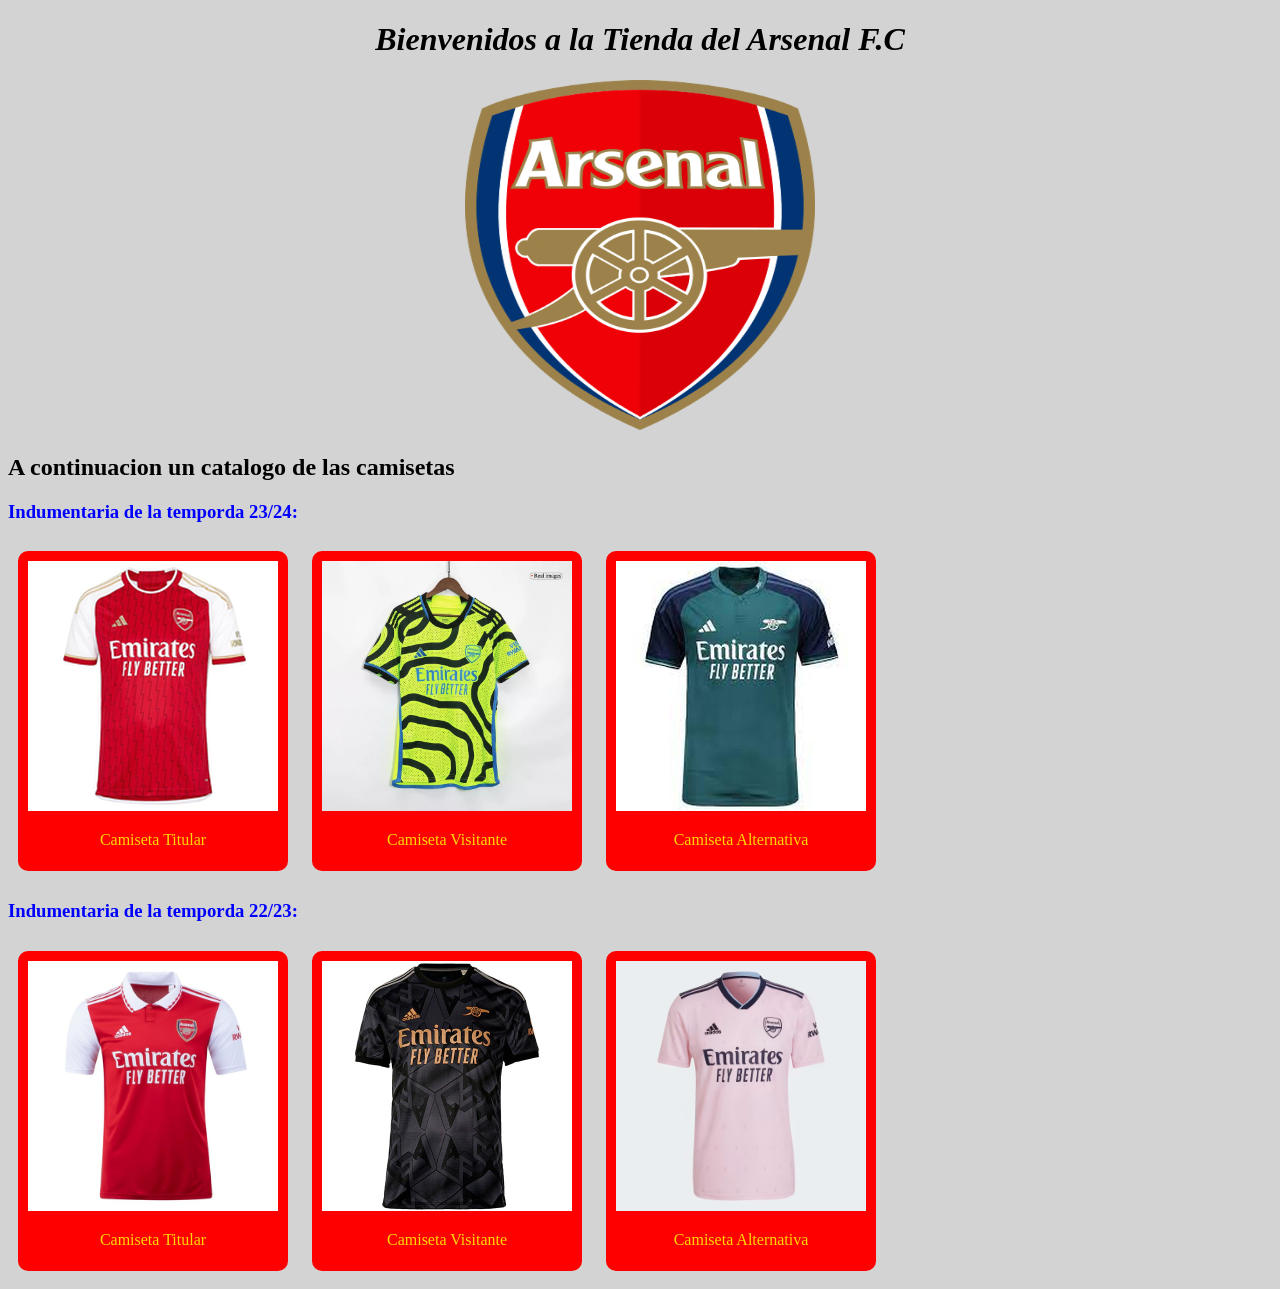
<file: TP N°10/index.html>
<!DOCTYPE html>
<html lang="en">
<head>
    <meta charset="UTF-8">
    <meta name="viewport" content="width=device-width, initial-scale=1.0">
    <title>Tienda Oficial del Arsenal F.C</title>
    <link rel="stylesheet" href="style.css">
</head>
<body>
    <i><center><h1>Bienvenidos a la Tienda del Arsenal F.C</h1></center></i>
    <center><img src="Escudo.png" alt="Escudo del club" width="350px" height="350px"></center>
    <h2>A continuacion un catalogo de las camisetas</h2>
    <h3>Indumentaria de la temporda 23/24:</h3>
  <div class="container">
    <img src="img1.png" alt="Camiseta Titular Arsenal">
    <center><p>Camiseta Titular</p></center>
  </div>  

  <div class="container2">
    <img src="img2.png" alt="Camiseta Visitante Arsenal" width="250px" height="250px">
    <center><p>Camiseta Visitante</p></center>
  </div>

  <div class="container3">
    <img src="img3.png" alt="Camiseta Tercera Arsenal">
    <center><p>Camiseta Alternativa</p></center>
  </div>

  <h3>Indumentaria de la temporda 22/23:</h3>
  <div class="container4">
    <img src="img4.png" alt="Camiseta Titular Arsenal" width="250px" height="250px">
    <center><p>Camiseta Titular</p></center>
  </div>  

  <div class="container5">
    <img src="img5.png" alt="Camiseta Visitante Arsenal" width="250px" height="250px">
    <center><p>Camiseta Visitante</p></center>
  </div>

  <div class="container6">
    <img src="img6.png" alt="Camiseta Tercera Arsenal" width="250px" height="250px">
    <center><p>Camiseta Alternativa</p></center>
  </div>
</body>
</html>
</file>
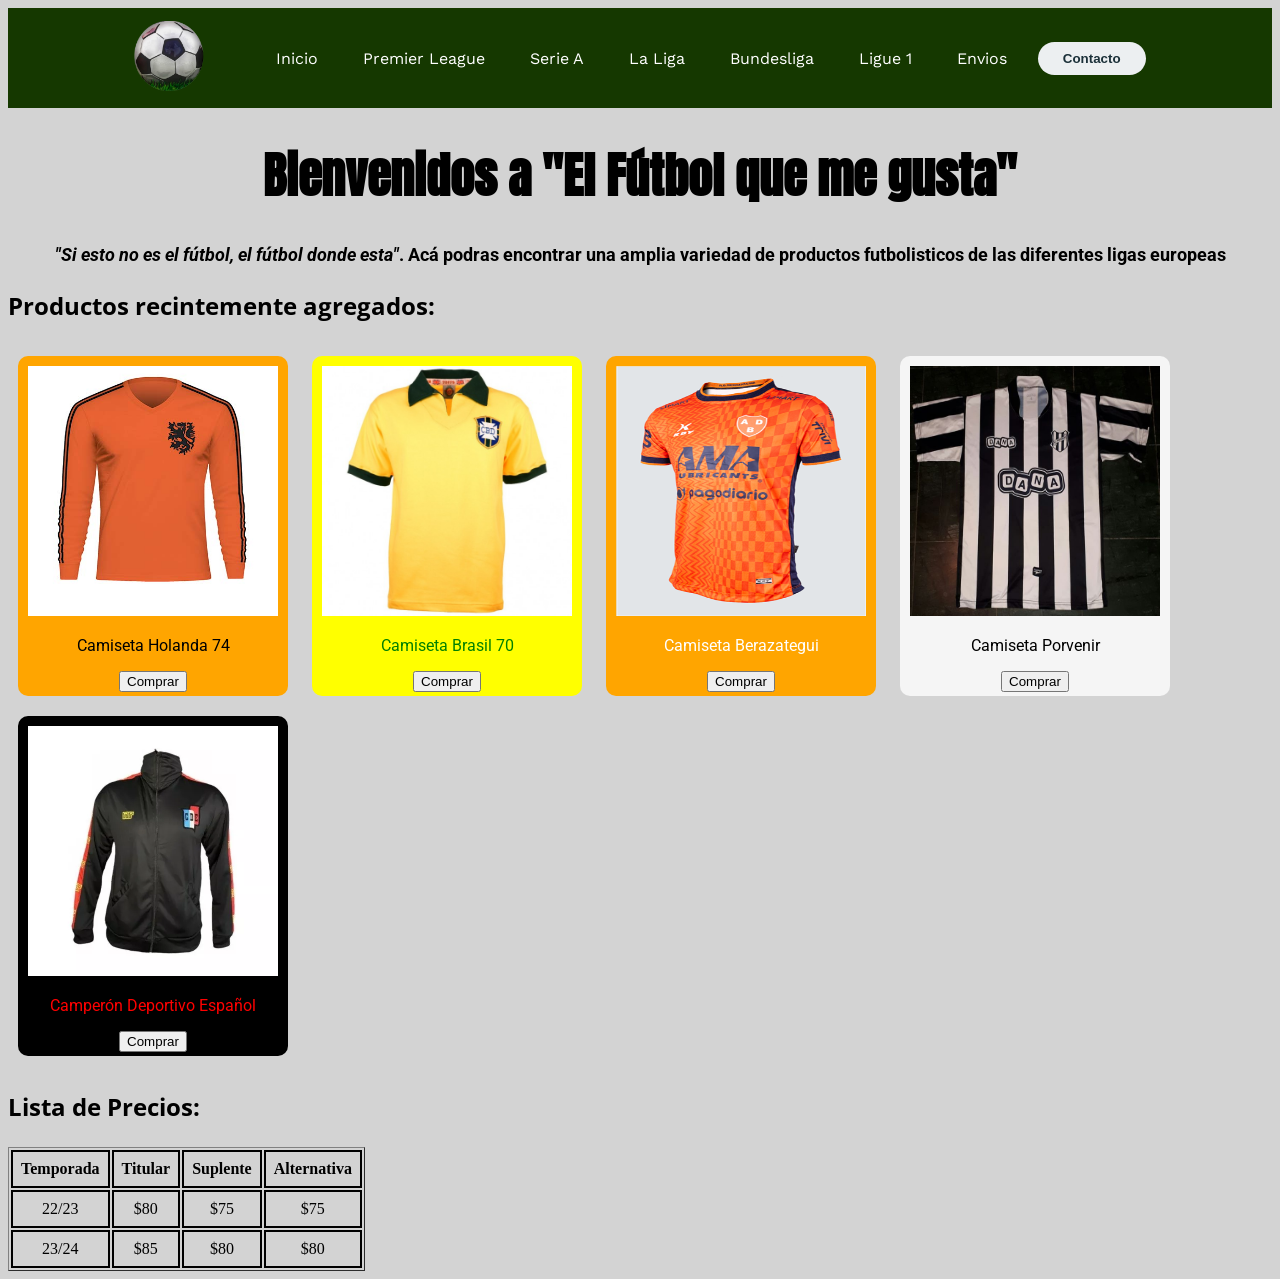
<file: TP N°11/index.html>
<!DOCTYPE html>
<html lang="en">
<head>
    <meta charset="UTF-8">
    <meta name="viewport" content="width=device-width, initial-scale=1.0">
    <title>El fútbol que me gusta</title>
    <link rel="stylesheet" href="style.css">
</head>
<body>
  <header class="header Inicio">
        <element class="logo"><img src="Logo Fútbol.png" alt="logo de la marca" width="70px" height="70px"> </element>
    <nav>
       <ul class="nav-links">
            <li><a href="index.html">Inicio</a></li>
            <li><a href="index1.html">Premier League</a></li>
            <li><a href="index2.html">Serie A</a></li>
            <li><a href="index3.html">La Liga</a></li>
            <li><a href="index4.html">Bundesliga</a></li>
            <li><a href="index5.html">Ligue 1</a></li>               
            <li><a href="index6.html">Envios</a></li>
       </ul>            
    </nav>
    <a class="btn" href="#"><button>Contacto</button></a>
  </header>
  
  <div class="Titulo">
    <h1 class="Nombre-de-la-pagina"><center>Bienvenidos a "El Fútbol que me gusta"</center></h1>
  </div>

  <div class="Frase">
    <i><center><h2>"Si esto no es el fútbol, el fútbol donde esta"</i>. Acá podras encontrar una amplia variedad de productos futbolisticos de las diferentes ligas europeas</h2></center>
  </div>

  <div class="Subtitulo">
   <h3>Productos recintemente agregados:</h3> 
  </div>
  
  <div class="container holanda">
    <img src="Recientemente Agregados/holanda.png" alt="Camiseta Holanda 74" width="250px" height="250px">
    <center><p>Camiseta Holanda 74</p></center>
    <center><a class="btn" href="#"><button>Comprar</button></a></center>
  </div>
  

  <div class="container brasil">
    <img src="Recientemente Agregados/brasil.png" alt="Camiseta Brasil 70" width="250px" height="250px">
    <center><p>Camiseta Brasil 70</p></center>
    <center><a class="btn" href="#"><button>Comprar</button></a></center>
  </div>

  <div class="container berazategui">
    <img src="Recientemente Agregados/bera.png" alt="Camiseta Berazategui" width="250px" height="250px">
    <center><p>Camiseta Berazategui</p></center>
    <center><a class="btn" href="#"><button>Comprar</button></a></center>
  </div>

  <div class="container porvenir">
    <img src="Recientemente Agregados/porvenir.png" alt="Camiseta Porvenir" width="250px" height="250px">
    <center><p>Camiseta Porvenir</p></center>
    <center><a class="btn" href="#"><button>Comprar</button></a></center>
  </div>

<div class="container español">
  <img src="Recientemente Agregados/español.png" alt="Camperon Español" width="250px" height="250px">
  <center><p>Camperón Deportivo Español</p></center>
  <center><a class="btn" href="#"><button>Comprar</button></a></center>
</div>

<div class="Subtitulo"><h3> Lista de Precios: </h3></div>

<table border="1">
  <thead>
    <tr>
      <th>Temporada</th>
      <th>Titular</th>
      <th>Suplente</th>
      <th>Alternativa</th>
    </tr>
  </thead>
  <tbody>
    <tr>
      <td>22/23</td>
      <td>$80</td>
      <td>$75</td>
      <td>$75</td>
    </tr>
    <tr>
      <td>23/24</td>
      <td>$85</td>
      <td>$80</td>
      <td>$80</td>
    </tr>
  </tbody>
</table>


</body>
</html>
</file>
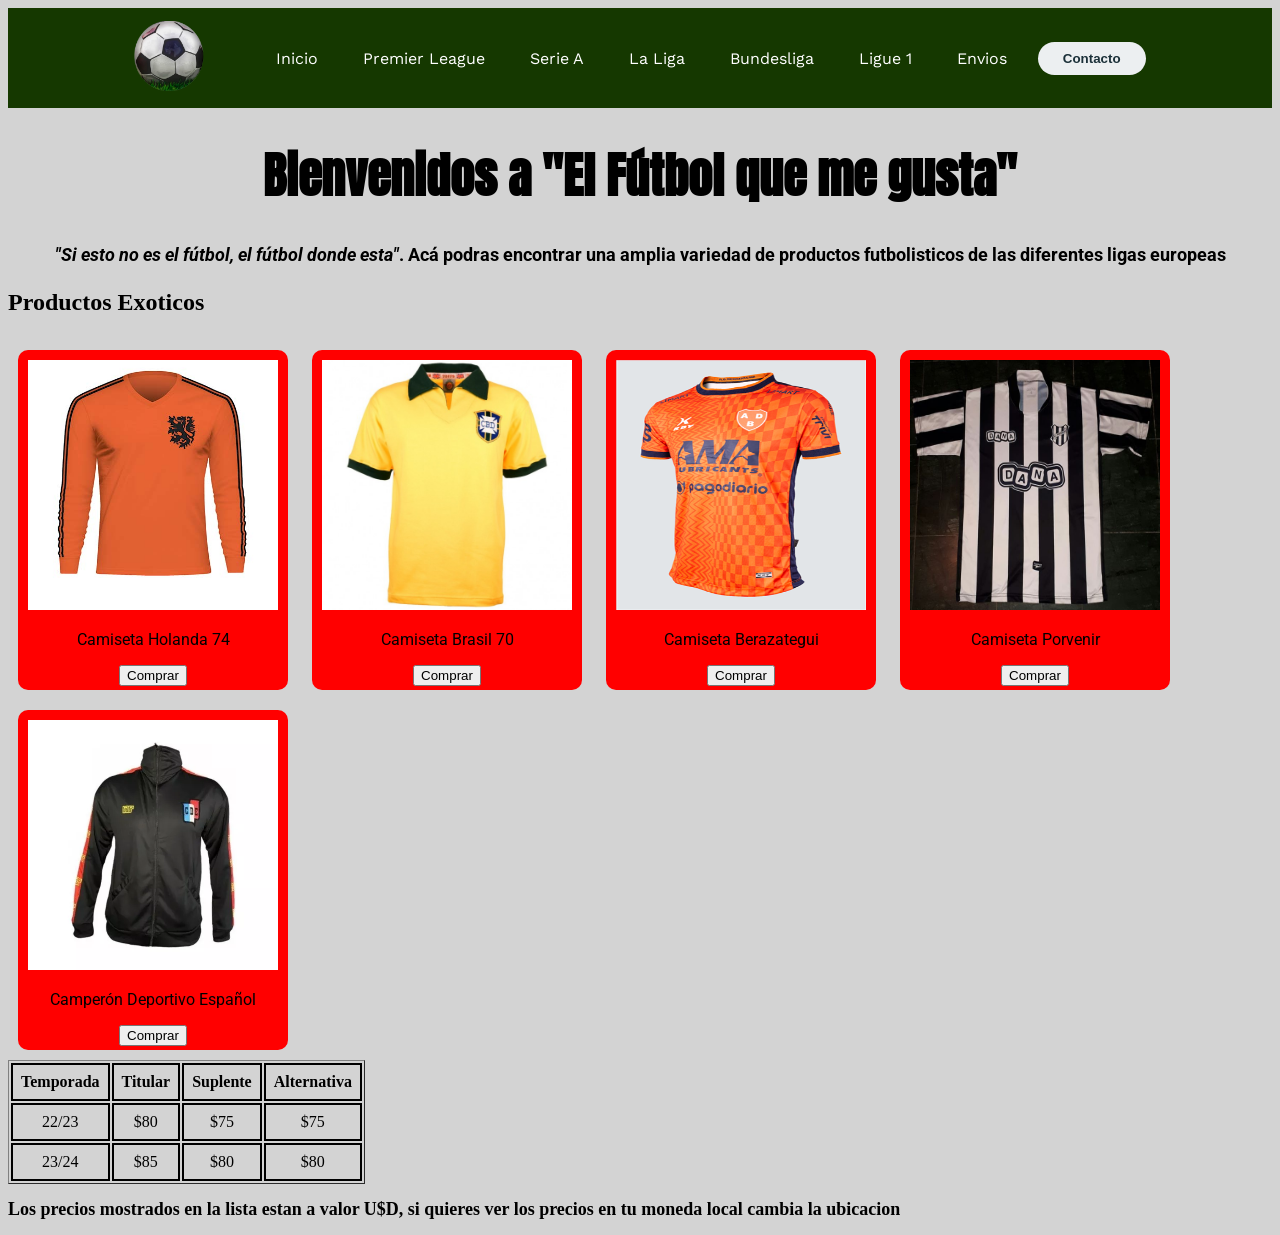
<file: TP N°12/index.html>
<!DOCTYPE html>
<html lang="en">
<head>
    <meta charset="UTF-8">
    <meta name="viewport" content="width=device-width, initial-scale=1.0">
    <title>El fútbol que me gusta</title>
    <link rel="stylesheet" href="style.css">
</head>
<body>
  <header class="header Inicio">
        <element class="logo"><img src="Logo Fútbol.png" alt="logo de la marca" width="70px" height="70px"> </element>
    <nav>
       <ul class="nav-links">
            <li><a href="index.html">Inicio</a></li>
            <li><a href="index1.html">Premier League</a></li>
            <li><a href="index2.html">Serie A</a></li>
            <li><a href="index3.html">La Liga</a></li>
            <li><a href="index4.html">Bundesliga</a></li>
            <li><a href="index5.html">Ligue 1</a></li>               
            <li><a href="index6.html">Envios</a></li>
       </ul>            
    </nav>
    <a class="btn" href="#"><button>Contacto</button></a>
  </header>
  
  <div class="Titulo">
    <h1 class="Nombre-de-la-pagina"><center>Bienvenidos a "El Fútbol que me gusta"</center></h1>
  </div>

  <div class="Frase">
    <i><center><h2>"Si esto no es el fútbol, el fútbol donde esta"</i>. Acá podras encontrar una amplia variedad de productos futbolisticos de las diferentes ligas europeas</h2></center>
  </div>

  <h3>Productos Exoticos</h3> 
</div>

<div class="keyframesEdit">
  <img src="Recientemente Agregados/holanda.png" alt="Camiseta Holanda 74" width="250px" height="250px">
  <center><p>Camiseta Holanda 74</p></center>
  <center><a class="btn" href="#"><button>Comprar</button></a></center>
</div>


<div class="keyframesEdit">
  <img src="Recientemente Agregados/brasil.png" alt="Camiseta Brasil 70" width="250px" height="250px">
  <center><p>Camiseta Brasil 70</p></center>
  <center><a class="btn" href="#"><button>Comprar</button></a></center>
</div>

<div class="keyframesEdit">
  <img src="Recientemente Agregados/bera.png" alt="Camiseta Berazategui" width="250px" height="250px">
  <center><p>Camiseta Berazategui</p></center>
  <center><a class="btn" href="#"><button>Comprar</button></a></center>
</div>

<div class="keyframesEdit">
  <img src="Recientemente Agregados/porvenir.png" alt="Camiseta Porvenir" width="250px" height="250px">
  <center><p>Camiseta Porvenir</p></center>
  <center><a class="btn" href="#"><button>Comprar</button></a></center>
</div>

<div class="keyframesEdit">
<img src="Recientemente Agregados/español.png" alt="Camperon Español" width="250px" height="250px">
<center><p>Camperón Deportivo Español</p></center>
<center><a class="btn" href="#"><button>Comprar</button></a></center>
</div>

<br>

<table border="1">
  <thead>
    <tr>
      <th>Temporada</th>
      <th>Titular</th>
      <th>Suplente</th>
      <th>Alternativa</th>
    </tr>
  </thead>
  <tbody>
    <tr>
      <td>22/23</td>
      <td>$80</td>
      <td>$75</td>
      <td>$75</td>
    </tr>
    <tr>
      <td>23/24</td>
      <td>$85</td>
      <td>$80</td>
      <td>$80</td>
    </tr>
  </tbody>
</table>

<h2>Los precios mostrados en la lista estan a valor U$D, si quieres ver los precios en tu moneda local cambia la ubicacion</h2>

</body>
</html>
</file>
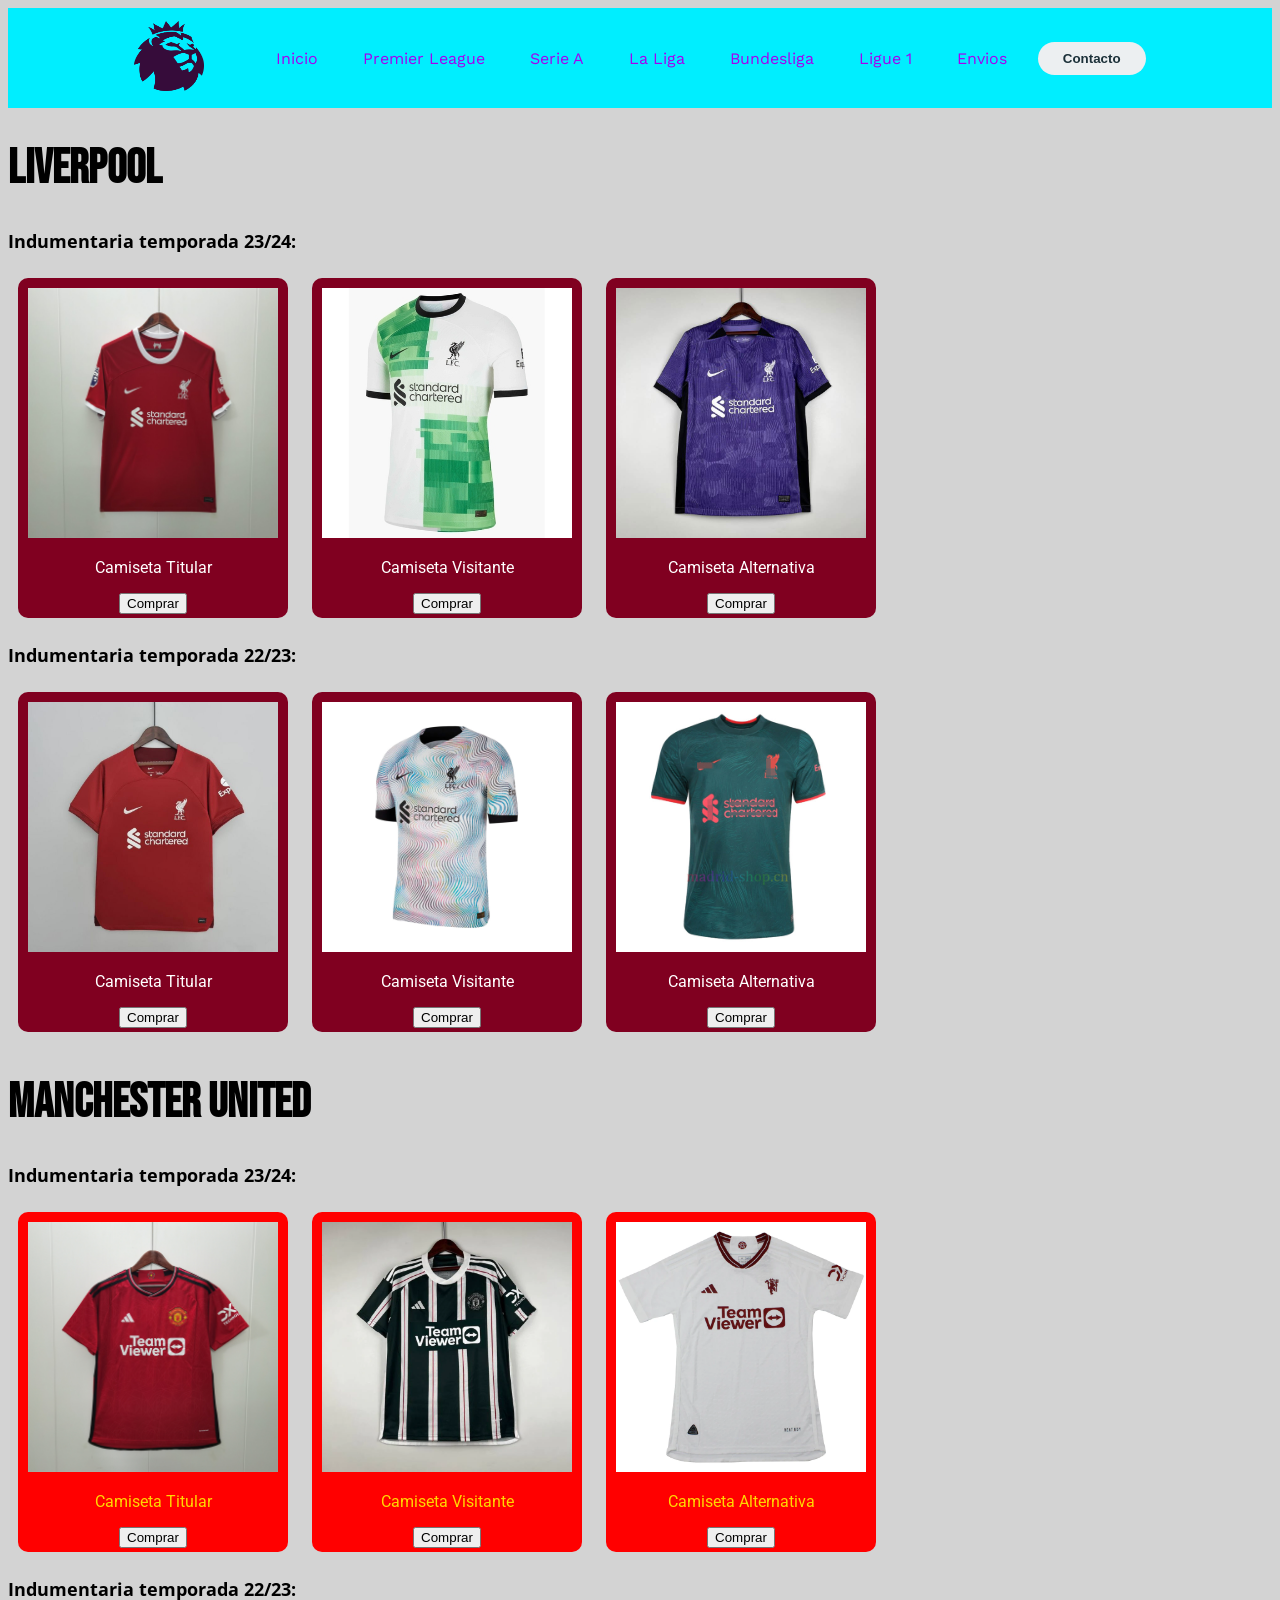
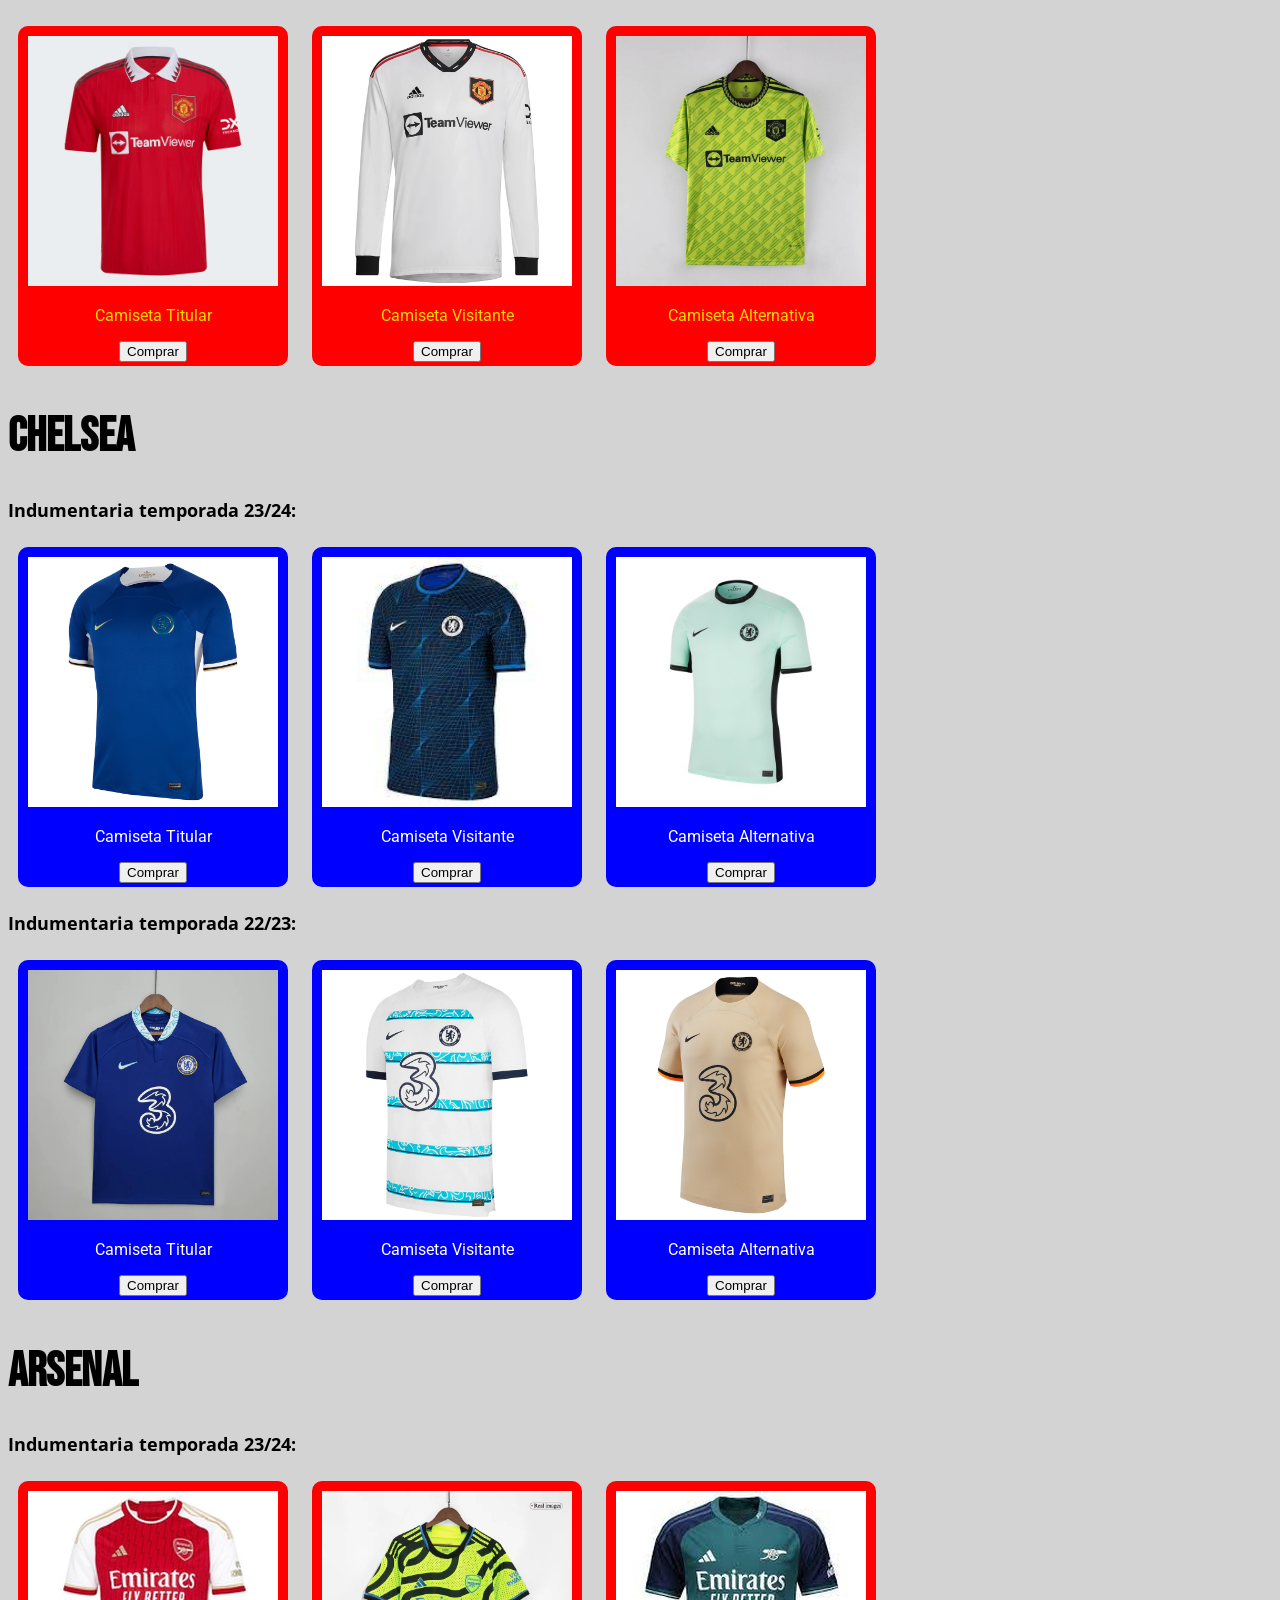
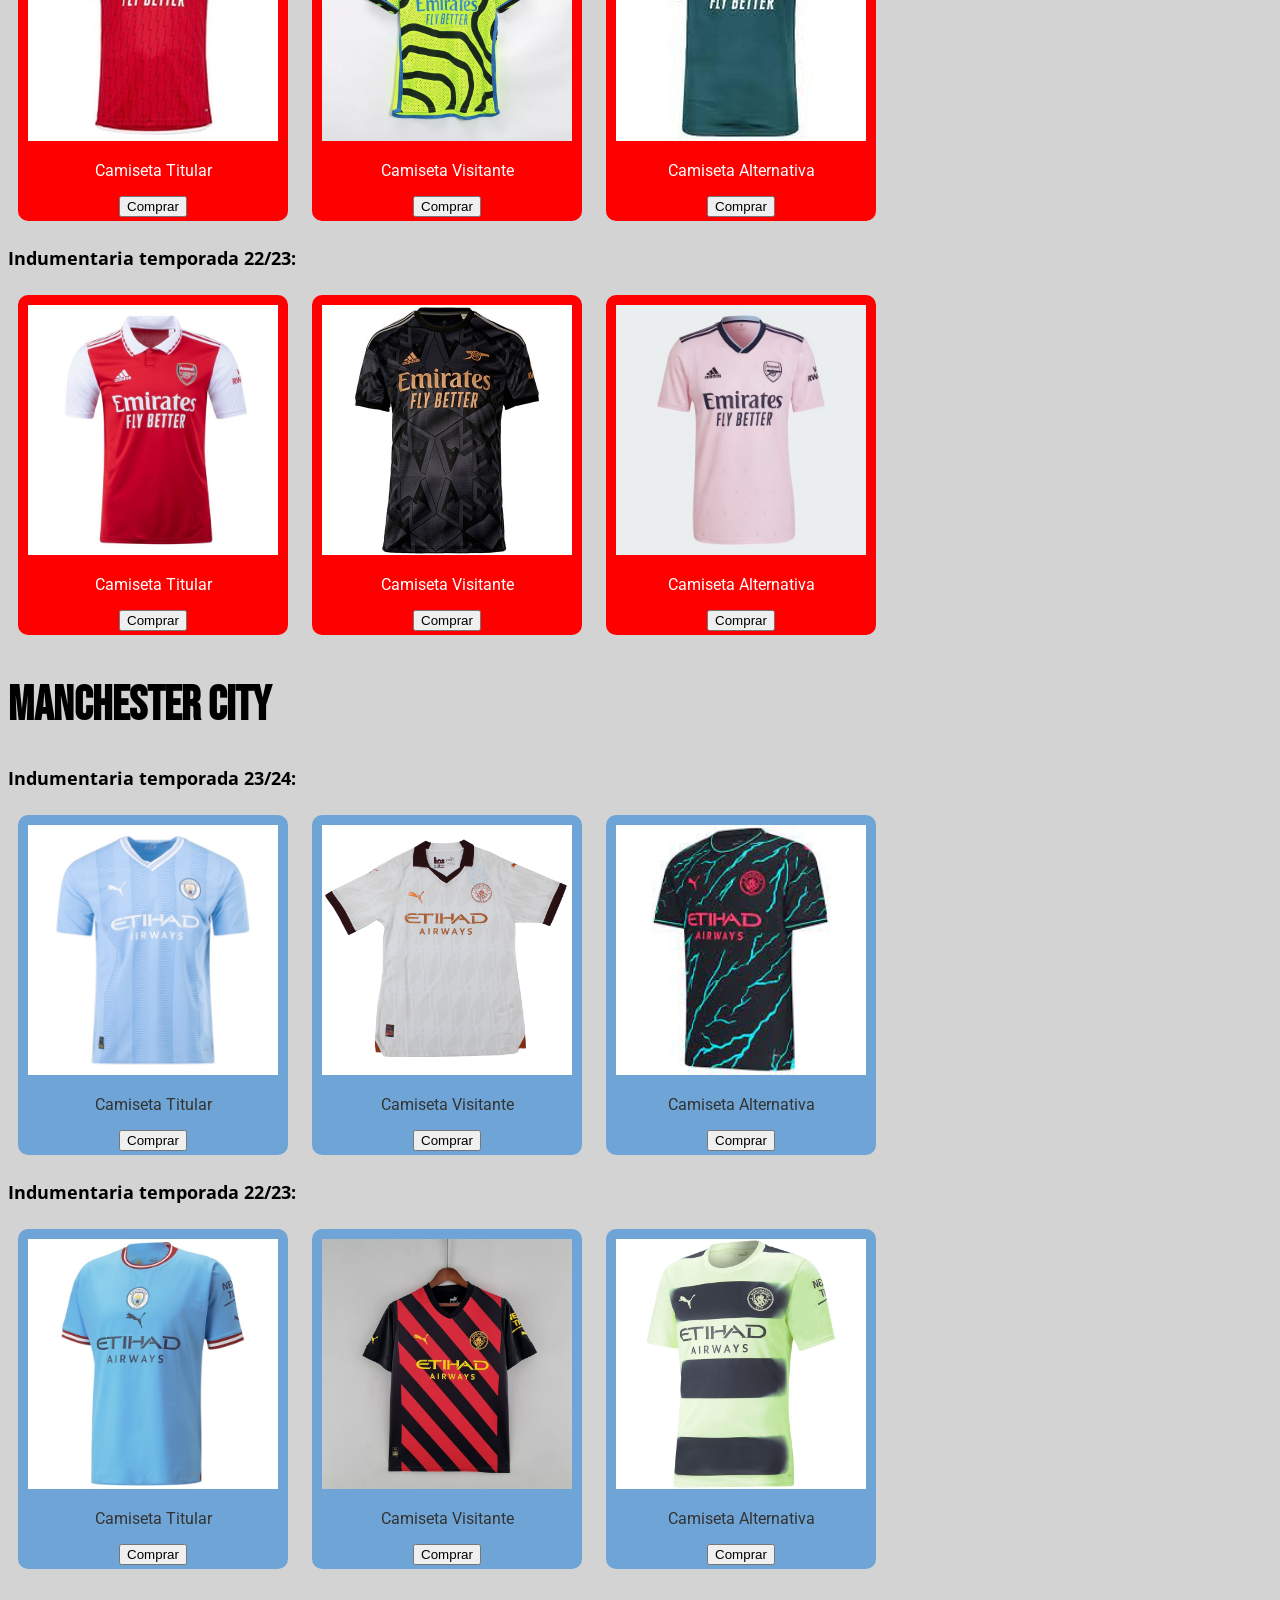
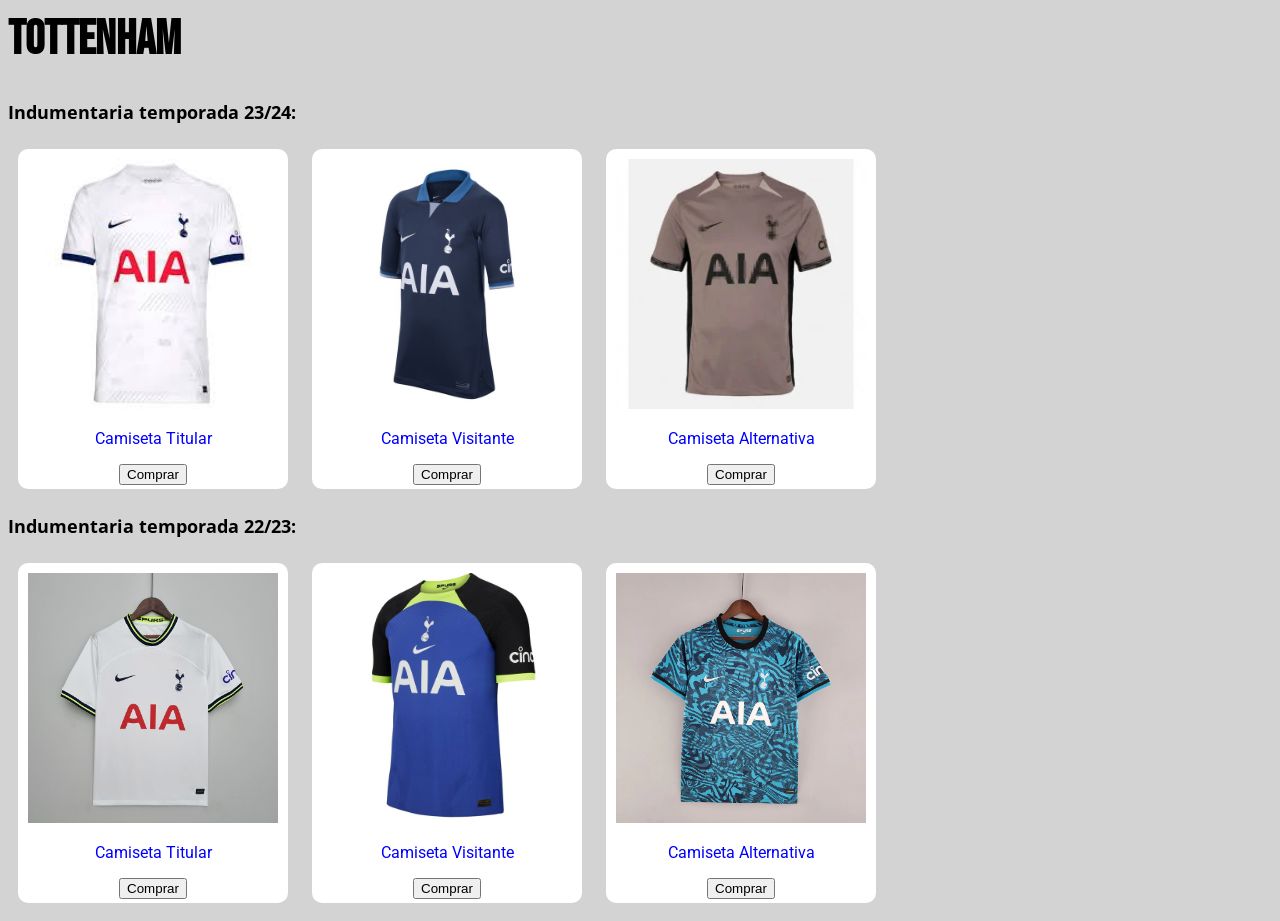
<file: TP N°11/index1.html>
<!DOCTYPE html>
<html lang="en">

<head>
  <meta charset="UTF-8">
  <meta name="viewport" content="width=device-width, initial-scale=1.0"> 
  <title>Premier League</title>
  <link rel="stylesheet" href="style.css"> 
</head>
<body>
  <header class="header PremierLeague">
    <div class="logo">
      <img src="Premier Logo.png" alt="logo de la liga" width="70px" height="70px">
    </div>

    <nav>
      <ul class="nav-links">
        <li><a href="index.html">Inicio</a></li>
        <li><a href="index1.html">Premier League</a></li>
        <li><a href="index2.html">Serie A</a></li>
        <li><a href="index3.html">La Liga</a></li>
        <li><a href="index4.html">Bundesliga</a></li>
        <li><a href="index5.html">Ligue 1</a></li>
        <li><a href="index6.html">Envios</a></li>
      </ul>
    </nav>

    <div class="btn">
      <a href="#"><button>Contacto</button></a>
    </div>

  </header>

  <div class="Titulo1"><h1> Liverpool </h1></div>

  <div class="Subtitulo"><h2> Indumentaria temporada 23/24: </h2></div>
  
  <div class="container liverpool">
    <img src="Premier League/Liverpool1.png" alt="Camiseta Titular Liverpool" width="250px" height="250px">
    <center><p>Camiseta Titular</p></center>
    <center><a class="btn" href="#"><button>Comprar</button></a></center>
  </div>

  <div class="container liverpool">
    <img src="Premier League/Liverpool2.png" alt="Camiseta Visitante Liverpool" width="250px" height="250px">
    <center><p>Camiseta Visitante</p></center>
    <center><a class="btn" href="#"><button>Comprar</button></a></center>
  </div>

  <div class="container liverpool">
    <img src="Premier League/Liverpool3.png" alt="Camiseta Alternativa Liverpool" width="250px" height="250px">
    <center><p>Camiseta Alternativa</p></center>
    <center><a class="btn" href="#"><button>Comprar</button></a></center>
  </div>

  <div class="Subtitulo"><h2> Indumentaria temporada 22/23: </h2></div>

  <div class="container liverpool">
    <img src="Premier League/Liverpool4.png" alt="Camiseta Titular Liverpool" width="250px" height="250px">
    <center><p>Camiseta Titular</p></center>
    <center><a class="btn" href="#"><button>Comprar</button></a></center>
  </div>

  <div class="container liverpool">
    <img src="Premier League/Liverpool5.png" alt="Camiseta Visitante Liverpool" width="250px" height="250px">
    <center><p>Camiseta Visitante</p></center>
    <center><a class="btn" href="#"><button>Comprar</button></a></center>
  </div>

  <div class="container liverpool">
    <img src="Premier League/Liverpool6.png" alt="Camiseta Alternativa Liverpool" width="250px" height="250px">
    <center><p>Camiseta Alternativa</p></center>
    <center><a class="btn" href="#"><button>Comprar</button></a></center>
  </div>

  <div class="Titulo1"><h1> Manchester United </h1></div>

  <div class="Subtitulo"><h2> Indumentaria temporada 23/24: </h2></div>

  <div class="container man-united">
    <img src="Premier League/United1.png" alt="Camiseta Titular Manchester United" width="250px" height="250px">
    <center><p>Camiseta Titular</p></center>
    <center><a class="btn" href="#"><button>Comprar</button></a></center>
  </div>

  <div class="container man-united">
    <img src="Premier League/United2.png" alt="Camiseta Visitante Manchester United" width="250px" height="250px">
    <center><p>Camiseta Visitante</p></center>
    <center><a class="btn" href="#"><button>Comprar</button></a></center>
  </div>

  <div class="container man-united">
    <img src="Premier League/United3.png" alt="Camiseta Tercera Manchester United" width="250px" height="250px">
    <center><p>Camiseta Alternativa</p></center>
    <center><a class="btn" href="#"><button>Comprar</button></a></center>
  </div>

  <div class="Subtitulo"><h2> Indumentaria temporada 22/23: </h2></div>
  <div class="container man-united">
    <img src="Premier League/United4.png" alt="Camiseta Titular Manchester United" width="250px" height="250px">
    <center><p>Camiseta Titular</p></center>
    <center><a class="btn" href="#"><button>Comprar</button></a></center>
  </div>  

  <div class="container man-united">
    <img src="Premier League/United5.png" alt="Camiseta Visitante Manchester United" width="250px" height="250px">
    <center><p>Camiseta Visitante</p></center>
    <center><a class="btn" href="#"><button>Comprar</button></a></center>
  </div>

  <div class="container man-united">
    <img src="Premier League/United6.png" alt="Camiseta Tercera Manchester United" width="250px" height="250px">
    <center><p>Camiseta Alternativa</p></center>
    <center><a class="btn" href="#"><button>Comprar</button></a></center>
  </div>
  
  <div class="Titulo1"><h1> Chelsea </h1></div>

  <div class="Subtitulo"><h2> Indumentaria temporada 23/24: </h2></div>

  <div class="container chelsea">
    <img src="Premier League/chelsea1.png" alt="Camiseta Titular Chelsea" width="250px" height="250px">
    <center><p>Camiseta Titular</p></center>
    <center><a class="btn" href="#"><button>Comprar</button></a></center>
  </div>

  <div class="container chelsea">
    <img src="Premier League/chelsea2.png" alt="Camiseta Visitante Chelsea width="250px" height="250px">
    <center><p>Camiseta Visitante</p></center>
    <center><a class="btn" href="#"><button>Comprar</button></a></center>
  </div>

  <div class="container chelsea">
    <img src="Premier League/chelsea3.png" alt="Camiseta Tercera Chelsea" width="250px" height="250px">
    <center><p>Camiseta Alternativa</p></center>
    <center><a class="btn" href="#"><button>Comprar</button></a></center>
  </div>

  <div class="Subtitulo"><h2> Indumentaria temporada 22/23: </h2></div>
  <div class="container chelsea">
    <img src="Premier League/chelsea4.png" alt="Camiseta Titular Chelsea" width="250px" height="250px">
    <center><p>Camiseta Titular</p></center>
    <center><a class="btn" href="#"><button>Comprar</button></a></center>
  </div>  

  <div class="container chelsea">
    <img src="Premier League/chelsea6.png" alt="Camiseta Visitante Chelsea" width="250px" height="250px">
    <center><p>Camiseta Visitante</p></center>
    <center><a class="btn" href="#"><button>Comprar</button></a></center>
  </div>

  <div class="container chelsea">
    <img src="Premier League/chelsea5.png" alt="Camiseta Tercera Chelsea" width="250px" height="250px">
    <center><p>Camiseta Alternativa</p></center>
    <center><a class="btn" href="#"><button>Comprar</button></a></center>
  </div>
  
  <div class="Titulo1"><h1> Arsenal </h1></div>

  <div class="Subtitulo"><h2> Indumentaria temporada 23/24: </h2></div>
  
  <div class="container arsenal">
    <img src="Premier League/Arsenal1.png" alt="Camiseta Titular Arsenal">
    <center><p>Camiseta Titular</p></center>
    <center><a class="btn" href="#"><button>Comprar</button></a></center>
  </div>

  <div class="container arsenal">
    <img src="Premier League/Arsenal2.png" alt="Camiseta Visitante Arsenal" width="250px" height="250px">
    <center><p>Camiseta Visitante</p></center>
    <center><a class="btn" href="#"><button>Comprar</button></a></center>
  </div>

  <div class="container arsenal">
    <img src="Premier League/Arsenal3.png" alt="Camiseta Tercera Arsenal">
    <center><p>Camiseta Alternativa</p></center>
    <center><a class="btn" href="#"><button>Comprar</button></a></center>
  </div>

  <div class="Subtitulo"><h2> Indumentaria temporada 22/23: </h2></div>
  
  <div class="container arsenal">
    <img src="Premier League/Arsenal4.png" alt="Camiseta Titular Arsenal" width="250px" height="250px">
    <center><p>Camiseta Titular</p></center>
    <center><a class="btn" href="#"><button>Comprar</button></a></center>
  </div>  

  <div class="container arsenal">
    <img src="Premier League/Arsenal5.png" alt="Camiseta Visitante Arsenal" width="250px" height="250px">
    <center><p>Camiseta Visitante</p></center>
    <center><a class="btn" href="#"><button>Comprar</button></a></center>
  </div>

  <div class="container arsenal">
    <img src="Premier League/Arsenal6.png" alt="Camiseta Tercera Arsenal" width="250px" height="250px">
    <center><p>Camiseta Alternativa</p></center>
    <center><a class="btn" href="#"><button>Comprar</button></a></center>
  </div>

  

  <div class="Titulo1"><h1> Manchester City </h1></div>

  <div class="Subtitulo"><h2> Indumentaria temporada 23/24: </h2></div>

  <div class="container man-city">
    <img src="Premier League/City1.png" alt="Camiseta Titular Manchester City" width="250px" height="250px">
    <center><p>Camiseta Titular</p></center>
    <center><a class="btn" href="#"><button>Comprar</button></a></center>
  </div>

  <div class="container man-city">
    <img src="Premier League/City2.png" alt="Camiseta Visitante Manchester City" width="250px" height="250px">
    <center><p>Camiseta Visitante</p></center>
    <center><a class="btn" href="#"><button>Comprar</button></a></center>
  </div>

  <div class="container man-city">
    <img src="Premier League/City3.png" alt="Camiseta Tercera Manchester City" width="250px" height="250px">
    <center><p>Camiseta Alternativa</p></center>
    <center><a class="btn" href="#"><button>Comprar</button></a></center>
  </div>

  <div class="Subtitulo"><h2> Indumentaria temporada 22/23: </h2></div>
  <div class="container man-city">
    <img src="Premier League/City4.png" alt="Camiseta Titular Manchester City" width="250px" height="250px">
    <center><p>Camiseta Titular</p></center>
    <center><a class="btn" href="#"><button>Comprar</button></a></center>
  </div>  

  <div class="container man-city">
    <img src="Premier League/City5.png" alt="Camiseta Visitante Manchester City" width="250px" height="250px">
    <center><p>Camiseta Visitante</p></center>
    <center><a class="btn" href="#"><button>Comprar</button></a></center>
  </div>

  <div class="container man-city">
    <img src="Premier League/City6.png" alt="Camiseta Tercera Manchester City" width="250px" height="250px">
    <center><p>Camiseta Alternativa</p></center>
    <center><a class="btn" href="#"><button>Comprar</button></a></center>
  </div>
  
  <div class="Titulo1"><h1> Tottenham </h1></div>

  <div class="Subtitulo"><h2> Indumentaria temporada 23/24: </h2></div>

  <div class="container tottenham">
    <img src="Premier League/Tottenham1.png" alt="Camiseta Titular Tottenham" width="250px" height="250px">
    <center><p>Camiseta Titular</p></center>
    <center><a class="btn" href="#"><button>Comprar</button></a></center>
  </div>
  
  
  <div class="container tottenham">
    <img src="Premier League/Tottenham2.png" alt="Camiseta Visitante Tottenham" width="250px" height="250px">
    <center><p>Camiseta Visitante</p></center>
    <center><a class="btn" href="#"><button>Comprar</button></a></center>
  </div>

  <div class="container tottenham">
    <img src="Premier League/Tottenham3.png" alt="Camiseta Alternativa Tottenham" width="250px" height="250px">
    <center><p>Camiseta Alternativa</p></center>
    <center><a class="btn" href="#"><button>Comprar</button></a></center>
  </div>

  <div class="Subtitulo"><h2> Indumentaria temporada 22/23: </h2></div>

  <div class="container tottenham">
    <img src="Premier League/Tottenham4.png" alt="Camiseta Titular Tottenham" width="250px" height="250px">
    <center><p>Camiseta Titular</p></center>
    <center><a class="btn" href="#"><button>Comprar</button></a></center>
  </div>
  
  
  <div class="container tottenham">
    <img src="Premier League/Tottenham5.png" alt="Camiseta Visitante Tottenham" width="250px" height="250px">
    <center><p>Camiseta Visitante</p></center>
    <center><a class="btn" href="#"><button>Comprar</button></a></center>
  </div>

  <div class="container tottenham">
    <img src="Premier League/Tottenham6.png" alt="Camiseta Alternativa Tottenham" width="250px" height="250px">
    <center><p>Camiseta Alternativa</p></center>
    <center><a class="btn" href="#"><button>Comprar</button></a></center>
  </div>

</body>
</html>
</file>
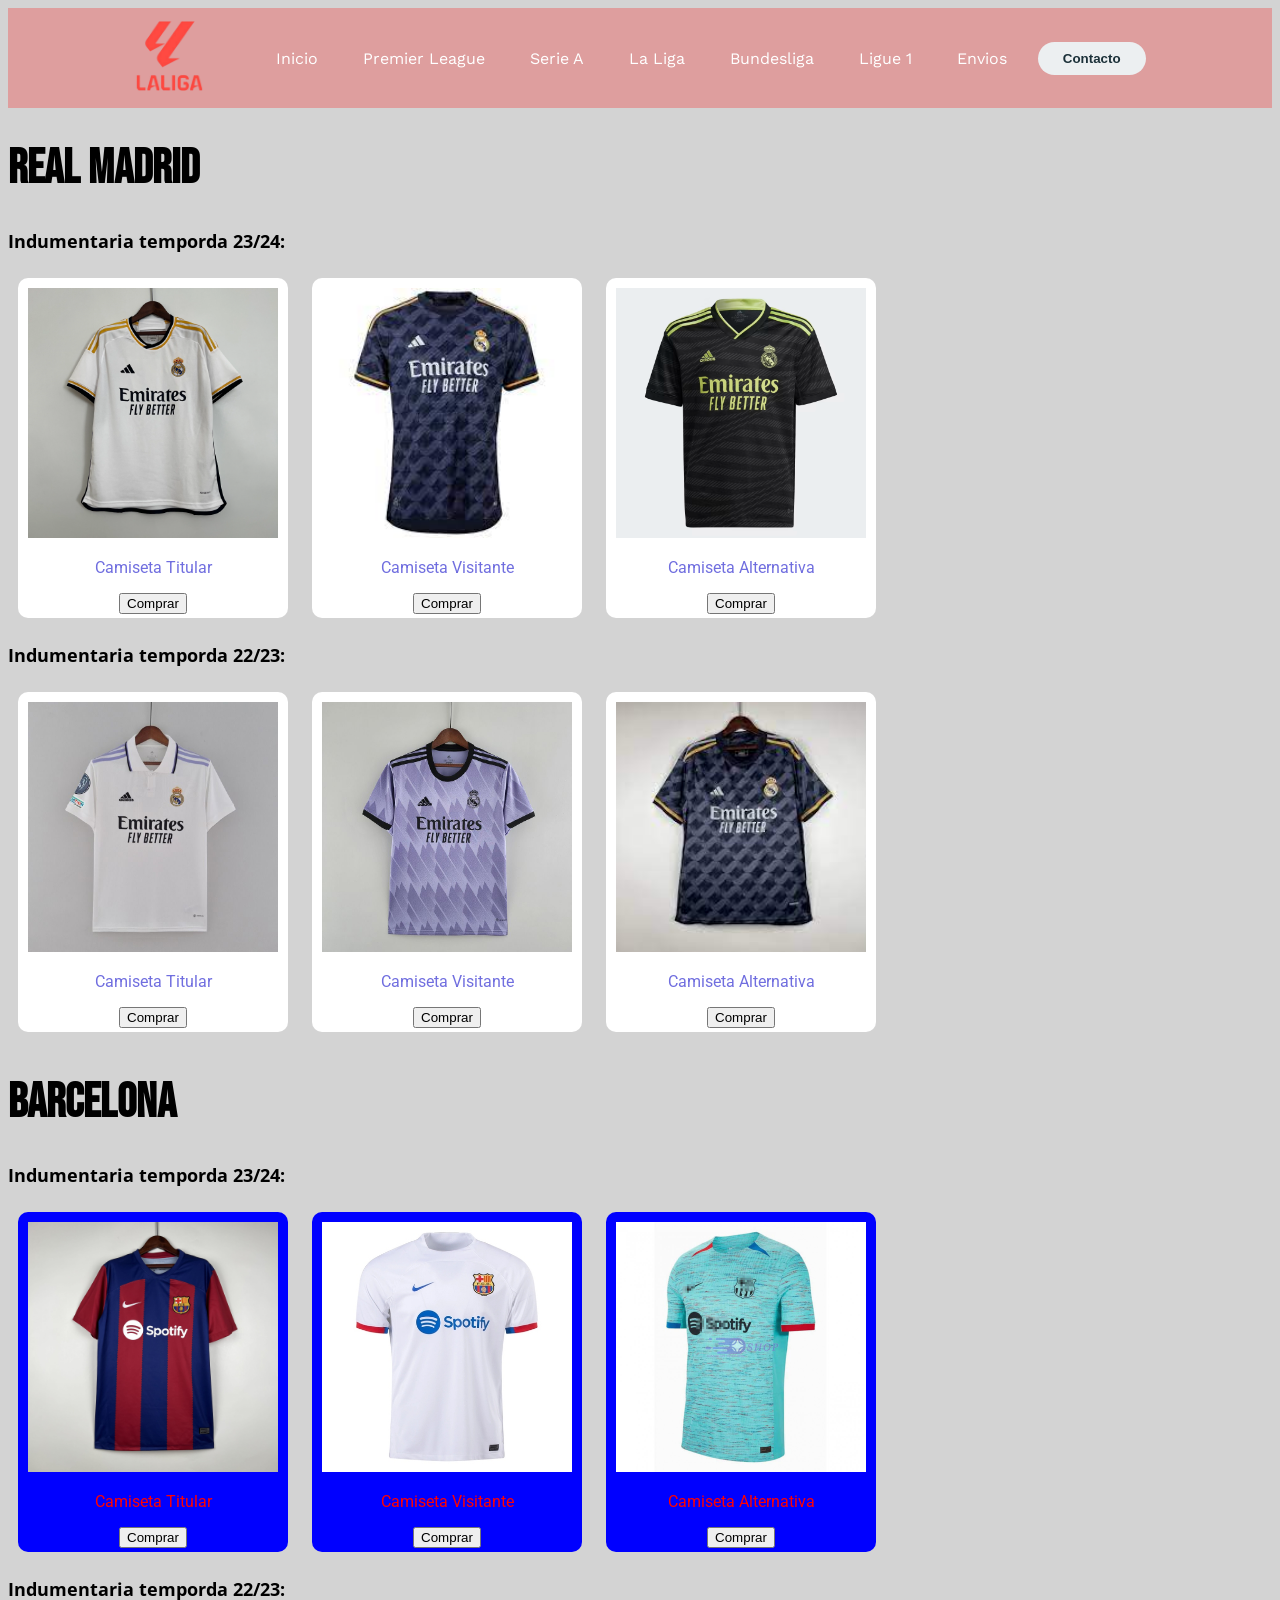
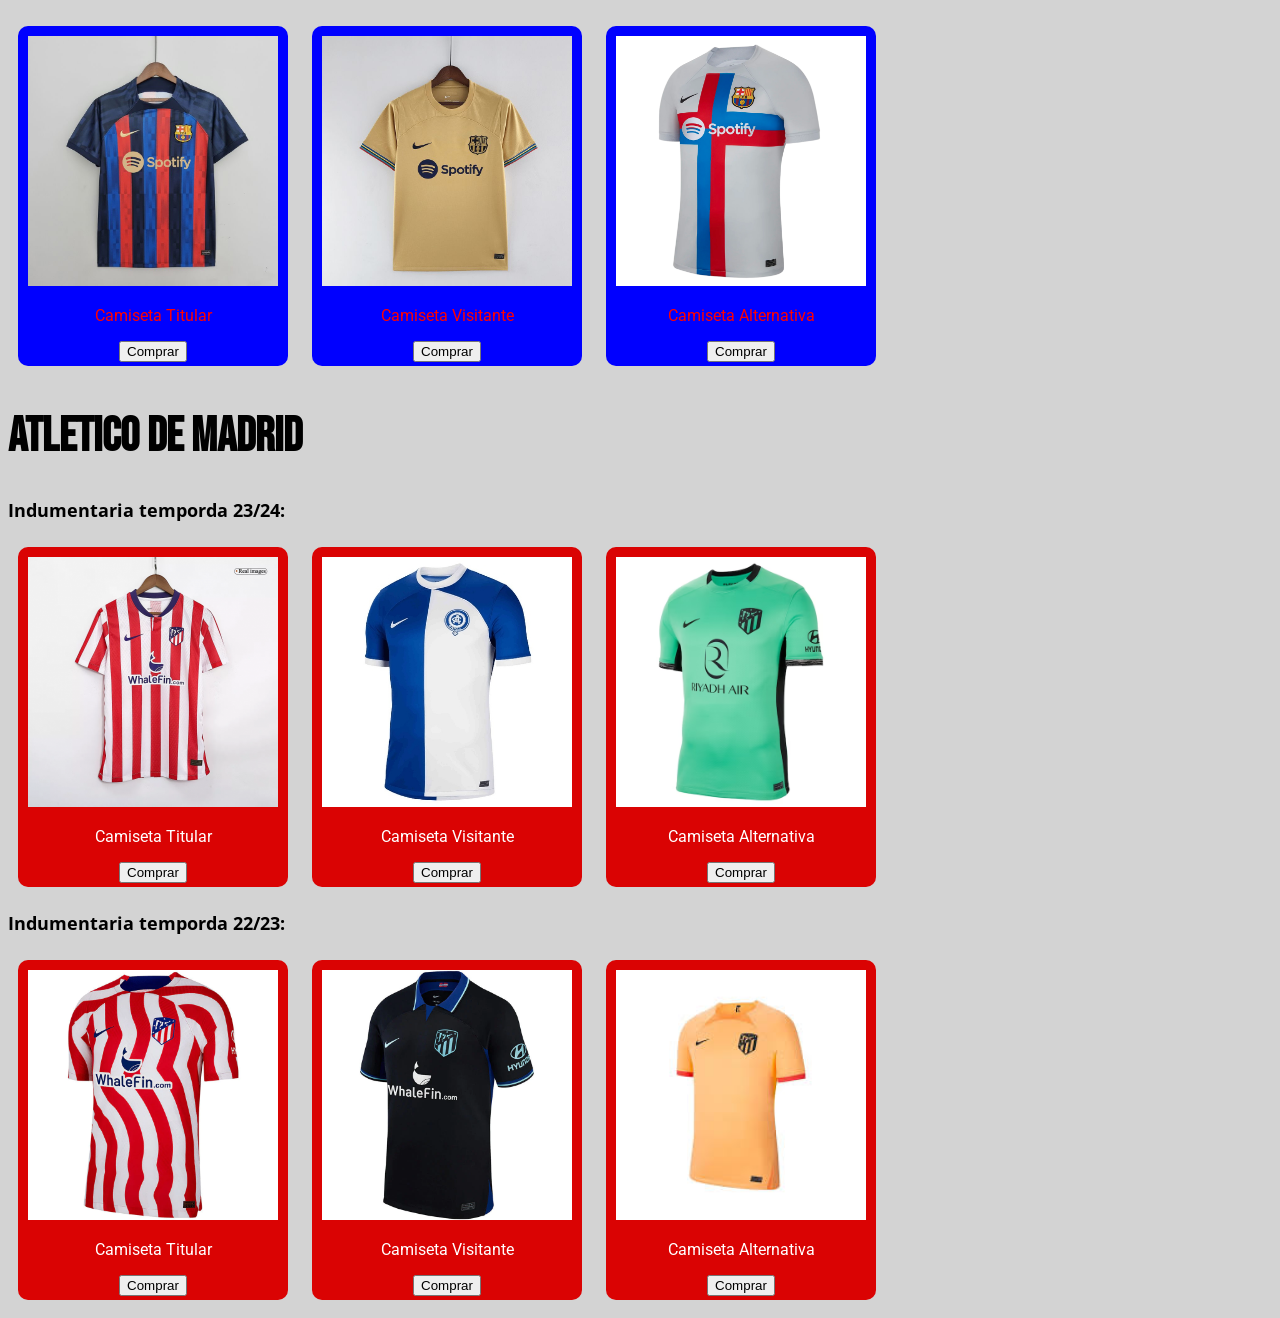
<file: TP N°11/index3.html>
<!DOCTYPE html>
<html lang="en">
<head>
    <meta charset="UTF-8">
    <meta name="viewport" content="width=device-width, initial-scale=1.0">
    <link rel="stylesheet" href="style.css">
    <title>La Liga</title>
</head>
<body>
    <header class="header LaLiga">
        <element class="logo"><img src="La Liga.png" alt="logo de la liga" width="70px" height="70px"> </element>
      <nav>
       <ul class="nav-links">
            <li><a href="index.html">Inicio</a></li>
            <li><a href="index1.html">Premier League</a></li>
            <li><a href="index2.html">Serie A</a></li>
            <li><a href="index3.html">La Liga</a></li>
            <li><a href="index4.html">Bundesliga</a></li>
            <li><a href="index5.html">Ligue 1</a></li>               
            <li><a href="index6.html">Envios</a></li>
       </ul>            
      </nav>
      <a class="btn" href="#"><button>Contacto</button></a>
      </header>
      <div class="Titulo1"><h1> Real Madrid </h1></div>
      <div class="Subtitulo"><h2> Indumentaria temporda 23/24:</h2></div>
    
        <div class="container real-madrid">
          <img src="La Liga/Real1" alt="Camiseta Titular Real Madrid" width="250px" height="250px">
          <center><p>Camiseta Titular</p></center>
          <center><a class="btn" href="#"><button>Comprar</button></a></center>
        </div>
      
    
      <div class="container real-madrid">
        <img src="La Liga/Real2.png" alt="Camiseta Visitante Real Madrid" width="250px" height="250px">
        <center><p>Camiseta Visitante</p></center>
        <center><a class="btn" href="#"><button>Comprar</button></a></center>
      </div>
    
      <div class="container real-madrid">
        <img src="La Liga/Real3.png" alt="Camiseta Tercera Real Madrid" width="250px" height="250px">
        <center><p>Camiseta Alternativa</p></center>
        <center><a class="btn" href="#"><button>Comprar</button></a></center>
      </div>
    
      <div class="Subtitulo"><h2> Indumentaria temporda 22/23:</h2></div>
      <div class="container real-madrid">
        <img src="La Liga/Real4.png" alt="Camiseta Titular Real Madrid" width="250px" height="250px">
        <center><p>Camiseta Titular</p></center>
        <center><a class="btn" href="#"><button>Comprar</button></a></center>
      </div>  
    
      <div class="container real-madrid">
        <img src="La Liga/Real5.png" alt="Camiseta Visitante Real Madrid" width="250px" height="250px">
        <center><p>Camiseta Visitante</p></center>
        <center><a class="btn" href="#"><button>Comprar</button></a></center>
      </div>
    
      <div class="container real-madrid">
        <img src="La Liga/Real6.png" alt="Camiseta Tercera Real Madrid" width="250px" height="250px">
        <center><p>Camiseta Alternativa</p></center>
        <center><a class="btn" href="#"><button>Comprar</button></a></center>
      </div>

      <div class="Titulo1"><h1> Barcelona</h1></div>
      <div class="Subtitulo"><h2> Indumentaria temporda 23/24:</h2></div>
    
        <div class="container barcelona">
          <img src="La Liga/Barcelona1" alt="Camiseta Titular Barcelona" width="250px" height="250px">
          <center><p>Camiseta Titular</p></center>
          <center><a class="btn" href="#"><button>Comprar</button></a></center>
        </div>

      <div class="container barcelona">
        <img src="La Liga/Barcelona2.png" alt="Camiseta Visitante Barcelona" width="250px" height="250px">
        <center><p>Camiseta Visitante</p></center>
        <center><a class="btn" href="#"><button>Comprar</button></a></center>
      </div>
    
      <div class="container barcelona">
        <img src="La Liga/Barcelona3.png" alt="Camiseta Tercera Barcelona" width="250px" height="250px">
        <center><p>Camiseta Alternativa</p></center>
        <center><a class="btn" href="#"><button>Comprar</button></a></center>
      </div>
    
      <div class="Subtitulo"><h2> Indumentaria temporda 22/23:</h2></div>

      <div class="container barcelona">
        <img src="La Liga/Barcelona4.png" alt="Camiseta Titular Barcelona" width="250px" height="250px">
        <center><p>Camiseta Titular</p></center>
        <center><a class="btn" href="#"><button>Comprar</button></a></center>
      </div>  
    
      <div class="container barcelona">
        <img src="La Liga/Barcelona5.png" alt="Camiseta Visitante Barcelona" width="250px" height="250px">
        <center><p>Camiseta Visitante</p></center>
        <center><a class="btn" href="#"><button>Comprar</button></a></center>
      </div>
    
      <div class="container barcelona">
        <img src="La Liga/Barcelona6.png" alt="Camiseta Tercera Barcelona" width="250px" height="250px">
        <center><p>Camiseta Alternativa</p></center>
        <center><a class="btn" href="#"><button>Comprar</button></a></center>
      </div>

      <div class="Titulo1"><h1> Atletico de Madrid</h1></div>
      <div class="Subtitulo"><h2> Indumentaria temporda 23/24:</h2></div>
    
        <div class="container atleti">
          <img src="La Liga/Atleti1.png" alt="Camiseta Titular Atleti" width="250px" height="250px">
          <center><p>Camiseta Titular</p></center>
          <center><a class="btn" href="#"><button>Comprar</button></a></center>
        </div>

      <div class="container atleti">
        <img src="La Liga/Atleti2.png" alt="Camiseta Visitante Atleti" width="250px" height="250px">
        <center><p>Camiseta Visitante</p></center>
        <center><a class="btn" href="#"><button>Comprar</button></a></center>
      </div>
    
      <div class="container atleti">
        <img src="La Liga/Atleti3.png" alt="Camiseta Tercera Atleti" width="250px" height="250px">
        <center><p>Camiseta Alternativa</p></center>
        <center><a class="btn" href="#"><button>Comprar</button></a></center>
      </div>
    
      <div class="Subtitulo"><h2> Indumentaria temporda 22/23:</h2></div>

      <div class="container atleti">
        <img src="La Liga/Atleti4.png" alt="Camiseta Titular Atleti" width="250px" height="250px">
        <center><p>Camiseta Titular</p></center>
        <center><a class="btn" href="#"><button>Comprar</button></a></center>
      </div>  
    
      <div class="container atleti">
        <img src="La Liga/Atleti5.png" alt="Camiseta Visitante Atleti" width="250px" height="250px">
        <center><p>Camiseta Visitante</p></center>
        <center><a class="btn" href="#"><button>Comprar</button></a></center>
      </div>
    
      <div class="container atleti">
        <img src="La Liga/Atleti6.png" alt="Camiseta Tercera Atleti" width="250px" height="250px">
        <center><p>Camiseta Alternativa</p></center>
        <center><a class="btn" href="#"><button>Comprar</button></a></center>
      </div>
</body>
</html>
</file>
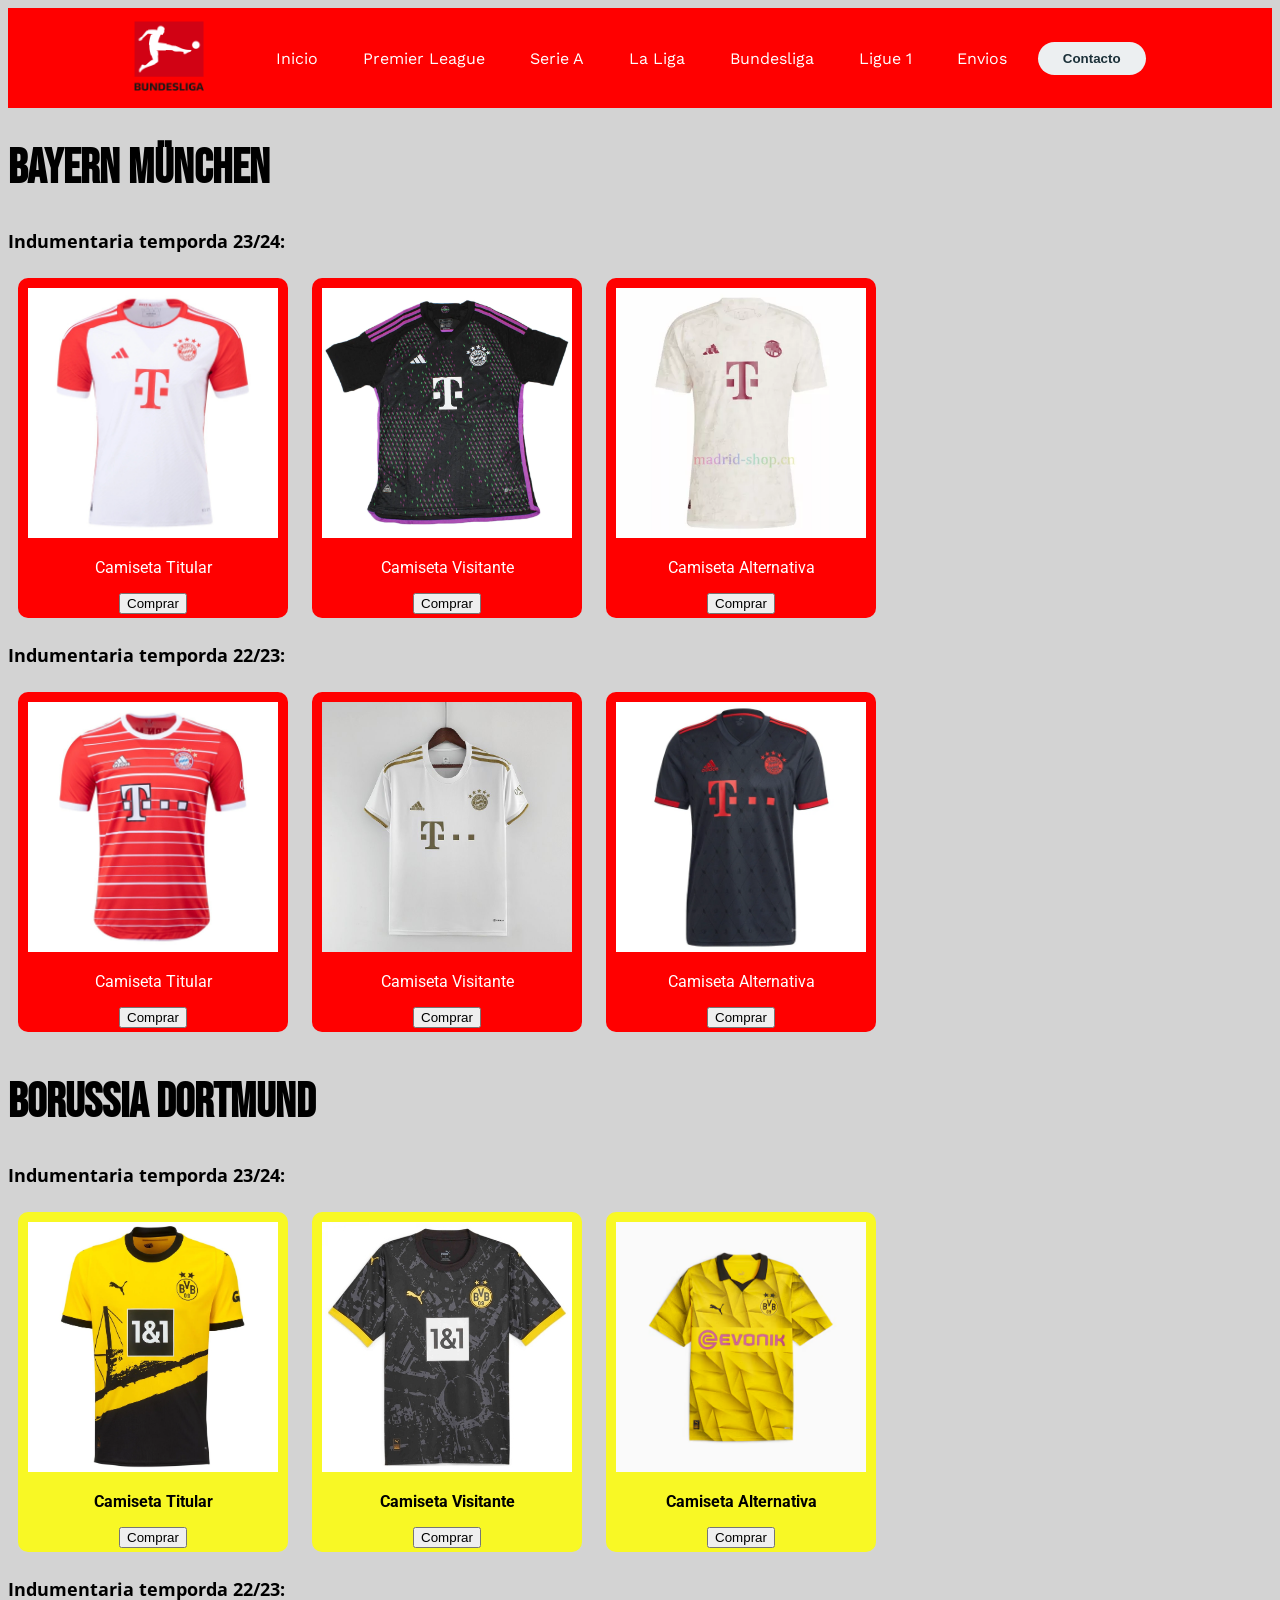
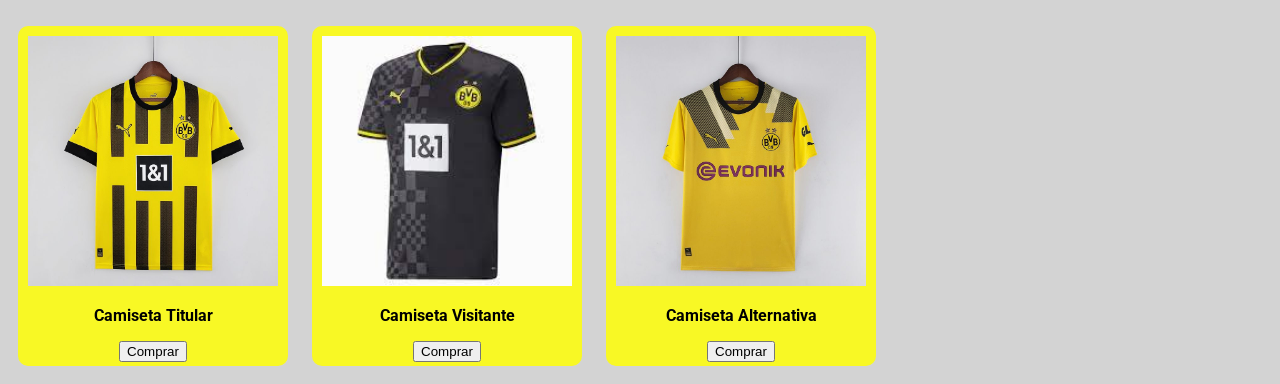
<file: TP N°11/index4.html>
<!DOCTYPE html>
<html lang="en">
<head>
    <meta charset="UTF-8">
    <meta name="viewport" content="width=device-width, initial-scale=1.0">
    <link rel="stylesheet" href="style.css">
    <title>Bundesliga</title>
</head>
<body>
    <header class="header Bundesliga">
        <element class="logo"><img src="Bundesliga.png" alt="logo de la liga" width="70px" height="70px"> </element>
      <nav>
       <ul class="nav-links">
            <li><a href="index.html">Inicio</a></li>
            <li><a href="index1.html">Premier League</a></li>
            <li><a href="index2.html">Serie A</a></li>
            <li><a href="index3.html">La Liga</a></li>
            <li><a href="index4.html">Bundesliga</a></li>
            <li><a href="index5.html">Ligue 1</a></li>               
            <li><a href="index6.html">Envios</a></li>
       </ul>            
      </nav>
      <a class="btn" href="#"><button>Contacto</button></a>
      </header>
      <div class="Titulo1"><h1> Bayern München </h1></div>
      <div class="Subtitulo"><h2> Indumentaria temporda 23/24:</h2></div>
    
        <div class="container bayern">
          <img src="Bundesliga/Bayern1.png" alt="Camiseta Titular Bayern" width="250px" height="250px">
          <center><p>Camiseta Titular</p></center>
          <center><a class="btn" href="#"><button>Comprar</button></a></center>
        </div>
      
    
      <div class="container bayern">
        <img src="Bundesliga/Bayern2.png" alt="Camiseta Visitante Bayern" width="250px" height="250px">
        <center><p>Camiseta Visitante</p></center>
        <center><a class="btn" href="#"><button>Comprar</button></a></center>
      </div>
    
      <div class="container bayern">
        <img src="Bundesliga/Bayern3.png" alt="Camiseta Tercera Bayern" width="250px" height="250px">
        <center><p>Camiseta Alternativa</p></center>
        <center><a class="btn" href="#"><button>Comprar</button></a></center>
      </div>
    
      <div class="Subtitulo"><h2> Indumentaria temporda 22/23: </h2></div>

      <div class="container bayern">
        <img src="Bundesliga/Bayern4.png" alt="Camiseta Titular Bayern" width="250px" height="250px">
        <center><p>Camiseta Titular</p></center>
        <center><a class="btn" href="#"><button>Comprar</button></a></center>
      </div>  
    
      <div class="container bayern">
        <img src="Bundesliga/Bayern5.png" alt="Camiseta Visitante Bayern" width="250px" height="250px">
        <center><p>Camiseta Visitante</p></center>
        <center><a class="btn" href="#"><button>Comprar</button></a></center>
      </div>
    
      <div class="container bayern">
        <img src="Bundesliga/Bayern6.png" alt="Camiseta Tercera Bayern" width="250px" height="250px">
        <center><p>Camiseta Alternativa</p></center>
        <center><a class="btn" href="#"><button>Comprar</button></a></center>
      </div>

      <div class="Titulo1"><h1> Borussia Dortmund</h1></div>
      <div class="Subtitulo"><h2> Indumentaria temporda 23/24:</h2></div>
    
        <div class="container borussia">
          <img src="Bundesliga/Borussia1.png" alt="Camiseta Titular Borussia" width="250px" height="250px">
          <center><b><p>Camiseta Titular</p></center></b>
          <center><a class="btn" href="#"><button>Comprar</button></a></center>
        </div>

      <div class="container borussia">
        <img src="Bundesliga/Borussia2.png" alt="Camiseta Visitante Borussia" width="250px" height="250px">
        <center><b><p>Camiseta Visitante</p></center></b>
        <center><a class="btn" href="#"><button>Comprar</button></a></center>
      </div>
    
      <div class="container borussia">
        <img src="Bundesliga/Borussia3.png" alt="Camiseta Tercera Borussia" width="250px" height="250px">
        <center><b><p>Camiseta Alternativa</p></center></b>
        <center><a class="btn" href="#"><button>Comprar</button></a></center>
      </div>
    
      <div class="Subtitulo"><h2> Indumentaria temporda 22/23:</h2></div>

      <div class="container borussia">
        <img src="Bundesliga/Borussia4.png" alt="Camiseta Titular Borussia" width="250px" height="250px">
        <center><b><p>Camiseta Titular</p></center></b>
        <center><a class="btn" href="#"><button>Comprar</button></a></center>
      </div>  
    
      <div class="container borussia">
        <img src="Bundesliga/Borussia5.png" alt="Camiseta Visitante Borussia" width="250px" height="250px">
        <center><b><p>Camiseta Visitante</p></center></b>
        <center><a class="btn" href="#"><button>Comprar</button></a></center>
      </div>
    
      <div class="container borussia">
        <img src="Bundesliga/Borussia6.png" alt="Camiseta Tercera Borussia" width="250px" height="250px">
        <center><b><p>Camiseta Alternativa</p></center></b>
        <center><a class="btn" href="#"><button>Comprar</button></a></center>
      </div>
    
</body>
</html>
</file>
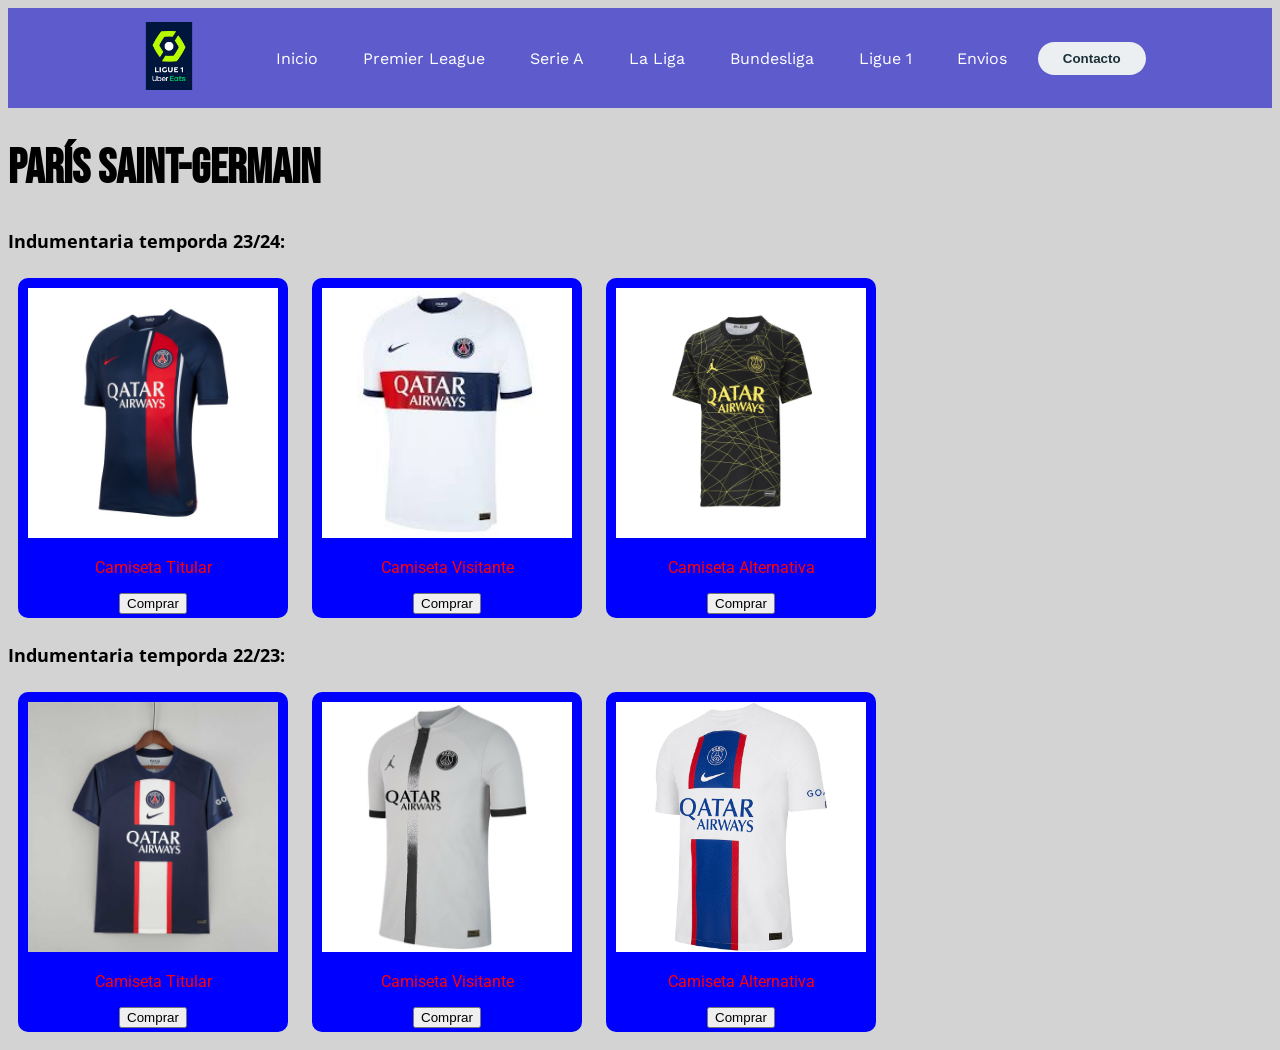
<file: TP N°11/index5.html>
<!DOCTYPE html>
<html lang="en">
<head>
    <meta charset="UTF-8">
    <meta name="viewport" content="width=device-width, initial-scale=1.0">
    <link rel="stylesheet" href="style.css">
    <title>Ligue 1</title>
</head>
<body>
    <header class="header Ligue1">
        <element class="logo"><img src="Ligue 1.png" alt="logo de la liga" width="70px" height="70px"> </element>
      <nav>
       <ul class="nav-links">
            <li><a href="index.html">Inicio</a></li>
            <li><a href="index1.html">Premier League</a></li>
            <li><a href="index2.html">Serie A</a></li>
            <li><a href="index3.html">La Liga</a></li>
            <li><a href="index4.html">Bundesliga</a></li>
            <li><a href="index5.html">Ligue 1</a></li>               
            <li><a href="index6.html">Envios</a></li>
       </ul>            
      </nav>
      <a class="btn" href="#"><button>Contacto</button></a>
      </header>
      
      <div class="Titulo1"><h1 > París Saint-Germain </h1></div>
      <div class="Subtitulo"><h2> Indumentaria temporda 23/24:</h2></div>
  
      <div class="container psg">
        <img src="Ligue 1/psg.png" alt="Camiseta Titular PSG" width="250px" height="250px">
        <center><p>Camiseta Titular</p></center>
        <center><a class="btn" href="#"><button>Comprar</button></a></center>
      </div>
    
  
    <div class="container psg">
      <img src="Ligue 1/psg2.png" alt="Camiseta Visitante PSG" width="250px" height="250px">
      <center><p>Camiseta Visitante</p></center>
      <center><a class="btn" href="#"><button>Comprar</button></a></center>
    </div>
  
    <div class="container psg">
      <img src="Ligue 1/psg3.png" alt="Camiseta Tercera PSG" width="250px" height="250px">
      <center><p>Camiseta Alternativa</p></center>
      <center><a class="btn" href="#"><button>Comprar</button></a></center>
    </div>
  
    <div class="Subtitulo"><h2> Indumentaria temporda 22/23:</h2></div>

    <div class="container psg">
      <img src="Ligue 1/psg4.png" alt="Camiseta Titular PSG" width="250px" height="250px">
      <center><p>Camiseta Titular</p></center>
      <center><a class="btn" href="#"><button>Comprar</button></a></center>
    </div>  
  
    <div class="container psg">
      <img src="Ligue 1/psg5.png" alt="Camiseta Visitante PSG" width="250px" height="250px">
      <center><p>Camiseta Visitante</p></center>
      <center><a class="btn" href="#"><button>Comprar</button></a></center>
    </div>
  
    <div class="container psg">
      <img src="Ligue 1/psg6.png" alt="Camiseta Tercera PSG" width="250px" height="250px">
      <center><p>Camiseta Alternativa</p></center>
      <center><a class="btn" href="#"><button>Comprar</button></a></center>
    </div>
    
</body>
</html>
</file>
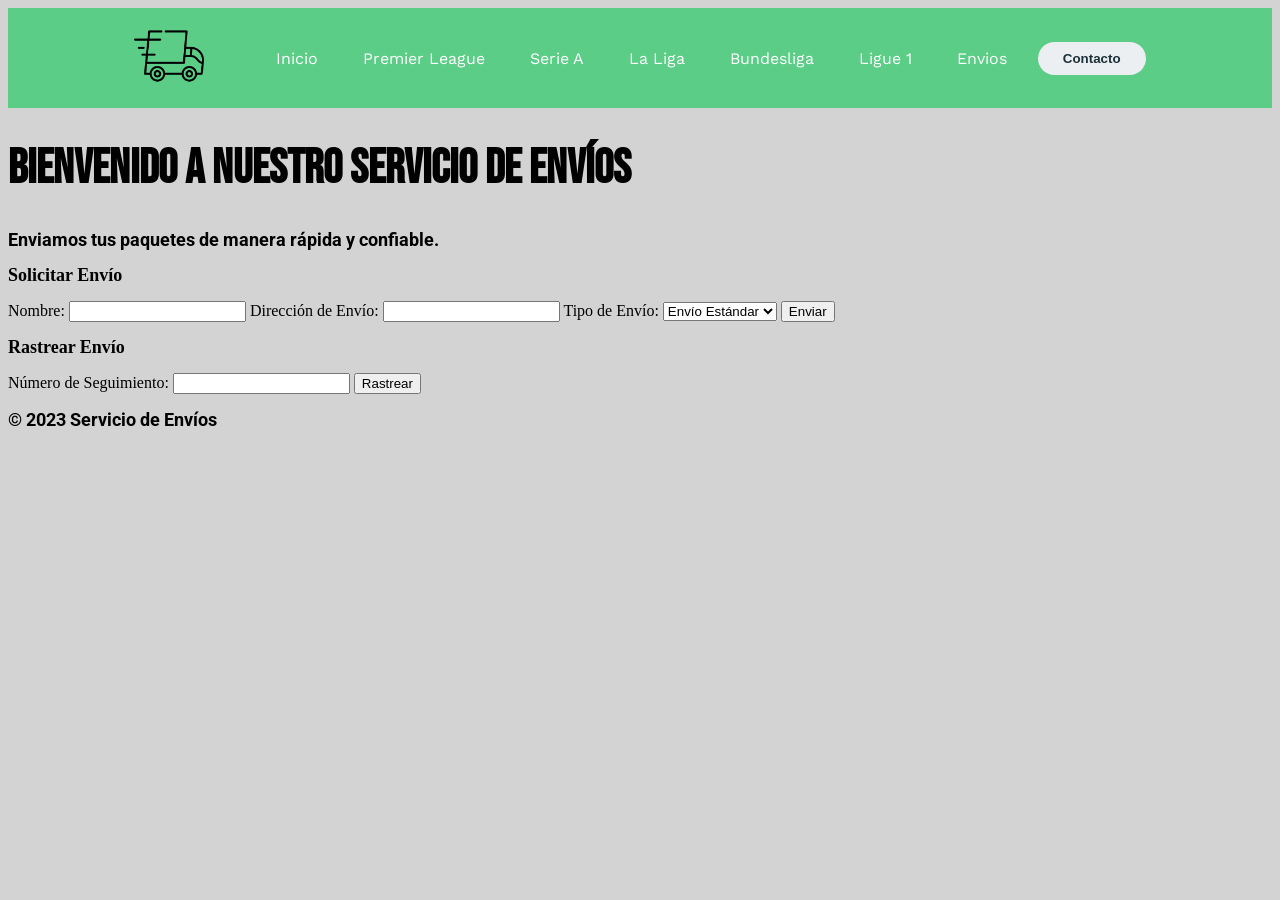
<file: TP N°11/index6.html>
<!DOCTYPE html>
<html lang="es">
<head>
    <meta charset="UTF-8">
    <meta name="viewport" content="width=device-width, initial-scale=1.0">
    <title>Servicio de Envíos</title>
    <link rel="stylesheet" href="style.css">
</head>
<body>
    <header class="header Envios">
        <element class="logo"><img src="Logo Envios.png" alt="logo de la marca" width="70px" height="70px"> </element>
    <nav>
       <ul class="nav-links">
            <li><a href="index.html">Inicio</a></li>
            <li><a href="index1.html">Premier League</a></li>
            <li><a href="index2.html">Serie A</a></li>
            <li><a href="index3.html">La Liga</a></li>
            <li><a href="index4.html">Bundesliga</a></li>
            <li><a href="index5.html">Ligue 1</a></li>               
            <li><a href="index6.html">Envios</a></li>
       </ul>            
    </nav>
    <a class="btn" href="#"><button>Contacto</button></a>
  </header>

    <header>
        <div class="Titulo1"><h1> Bienvenido a Nuestro Servicio de Envíos </h1></div>
        <div class="Frase"><h2> Enviamos tus paquetes de manera rápida y confiable. </h2></div>
    </header>
    
    <main>
        <section id="envio-form">
            <h2>Solicitar Envío</h2>
            <form>
                <label for="nombre">Nombre:</label>
                <input type="text" id="nombre" name="nombre" required>

                <label for="direccion">Dirección de Envío:</label>
                <input type="text" id="direccion" name="direccion" required>

                <label for="tipo-envio">Tipo de Envío:</label>
                <select id="tipo-envio" name="tipo-envio">
                    <option value="estandar">Envío Estándar</option>
                    <option value="urgente">Envío Urgente</option>
                </select>

                <button type="submit">Enviar</button>
            </form>
        </section>

        <section id="rastreo">
            <h2>Rastrear Envío</h2>
            <form>
                <label for="numero-seguimiento">Número de Seguimiento:</label>
                <input type="text" id="numero-seguimiento" name="numero-seguimiento" required>

                <button type="submit">Rastrear</button>
            </form>
        </section>
    </main>
    
    <div class="Frase"><h2>&copy; 2023 Servicio de Envíos </h2></div>

</body>
</html>
</file>
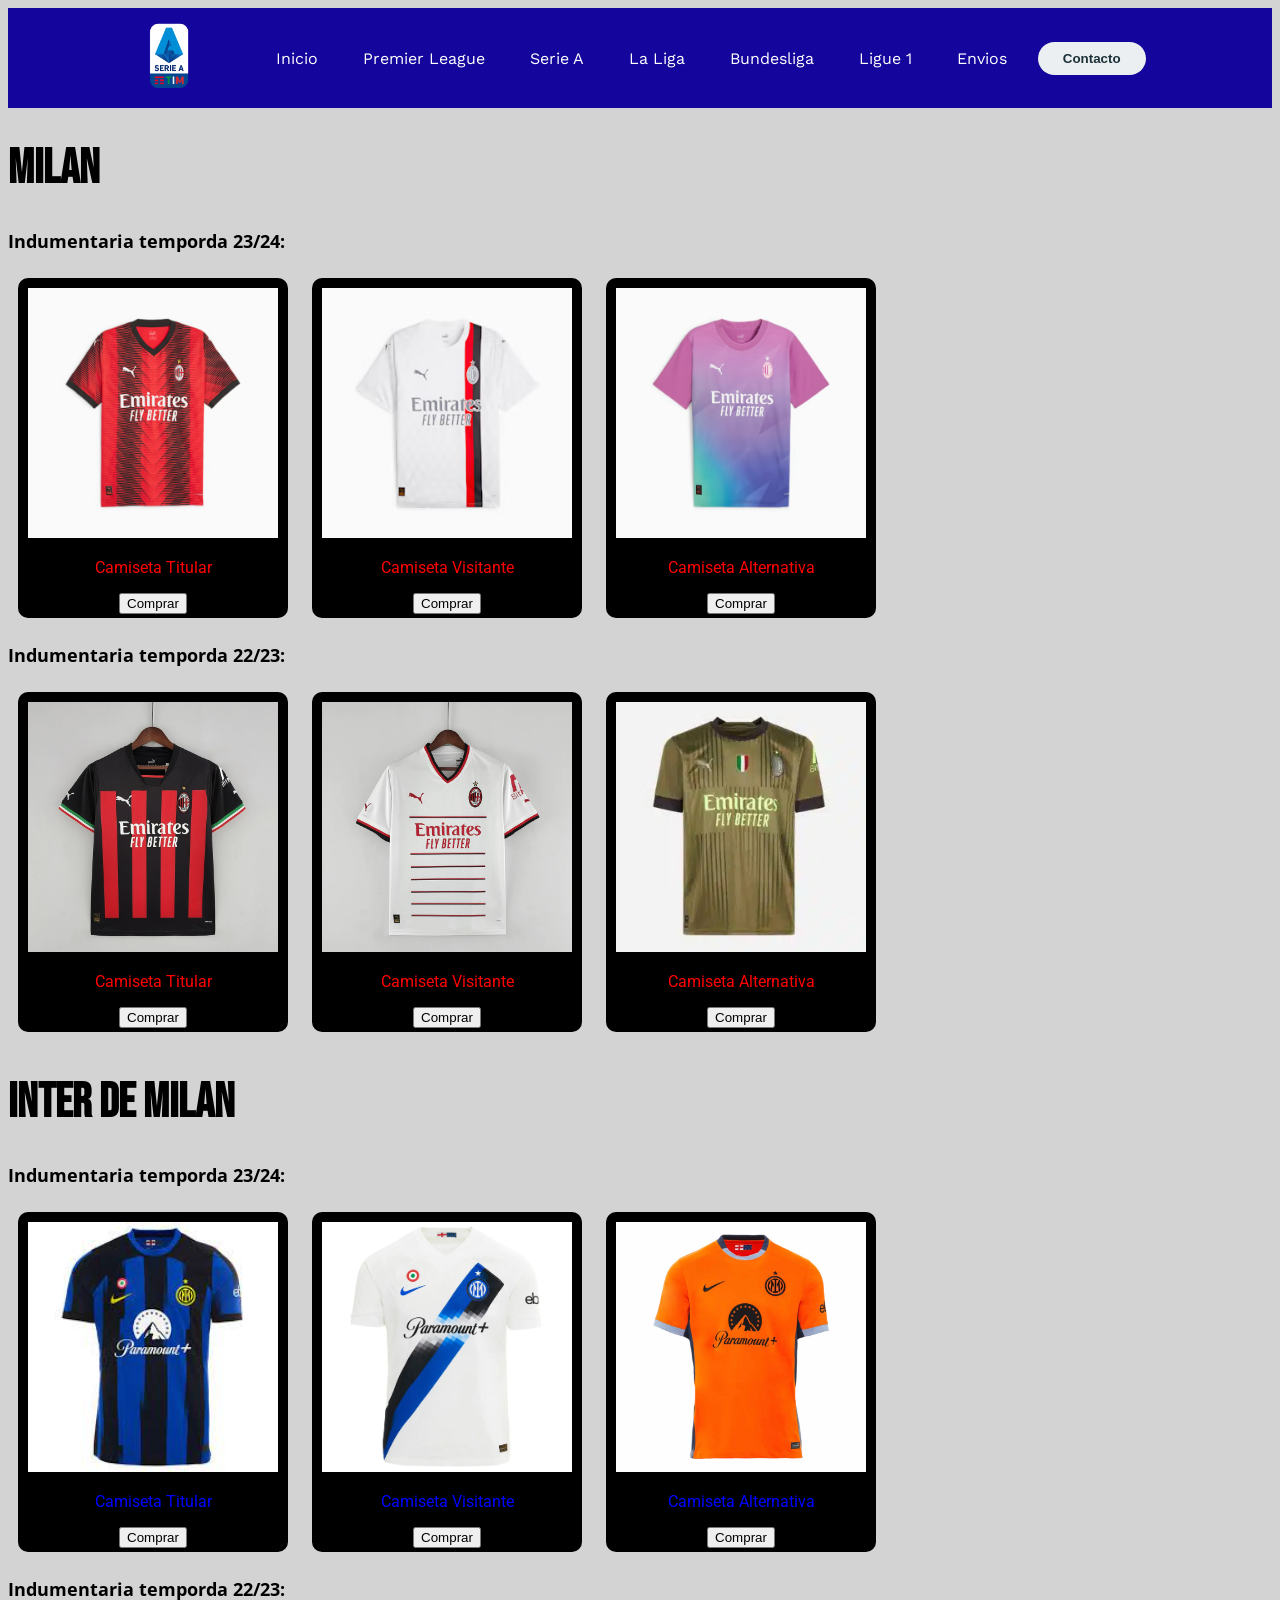
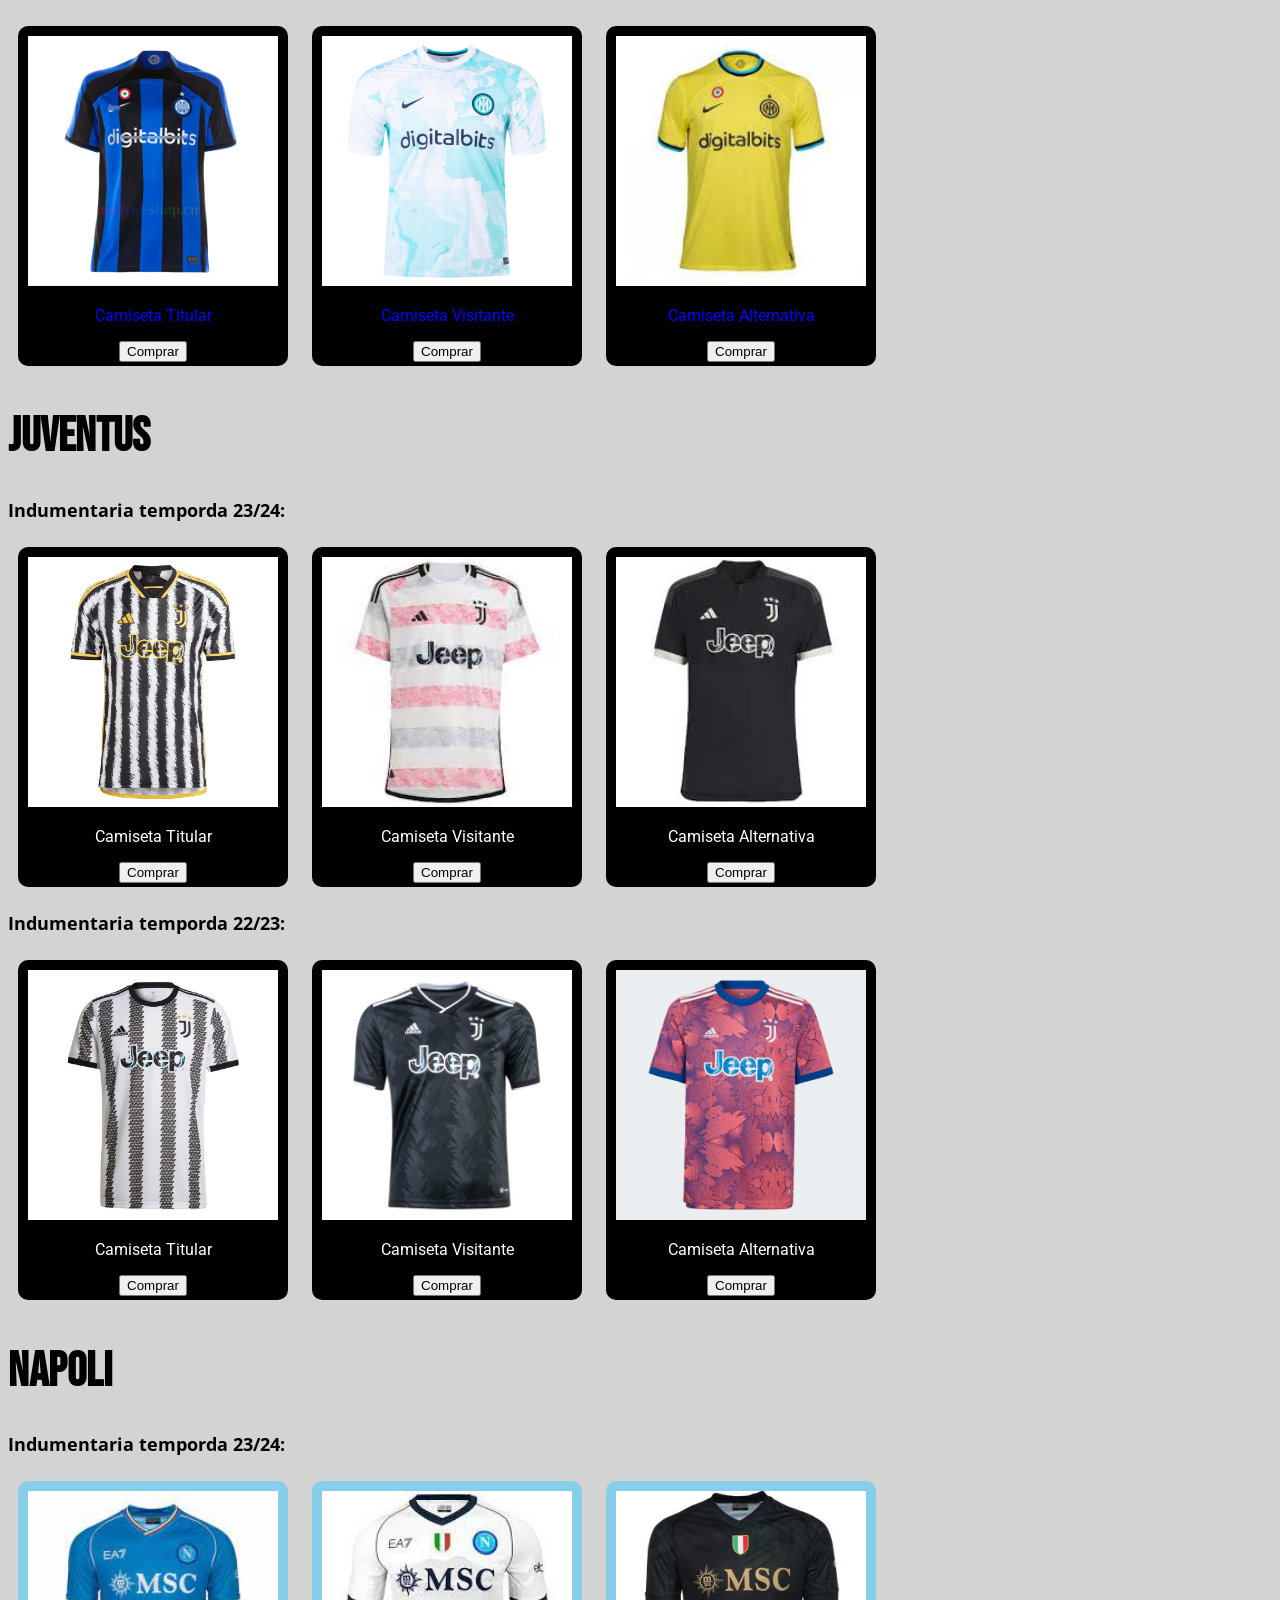
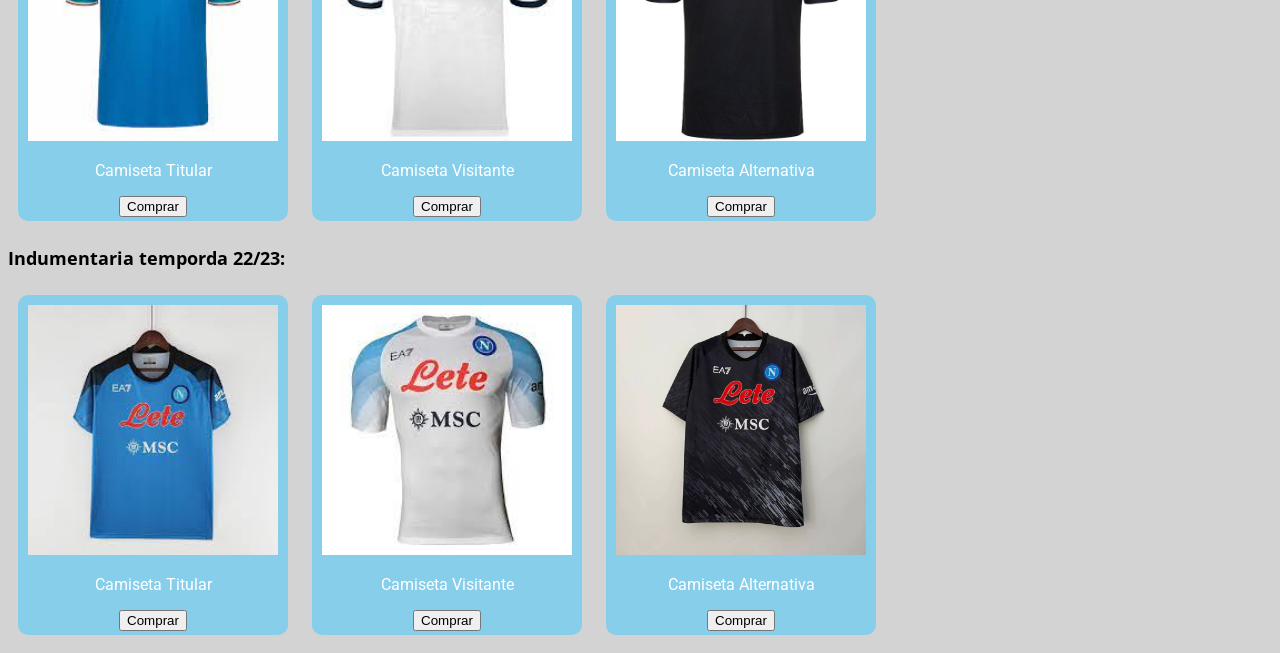
<file: TP N°12/index2.html>
<!DOCTYPE html>
<html lang="en">
<head>
    <meta charset="UTF-8">
    <meta name="viewport" content="width=device-width, initial-scale=1.0">
    <link rel="stylesheet" href="style.css">
    <title>Serie A</title>
</head>
<body>
    <header class="header SerieA">
        <element class="logo"><img src="Serie A.png" alt="logo de la liga" width="70px" height="70px"> </element>
      <nav>
       <ul class="nav-links">
            <li><a href="index.html">Inicio</a></li>
            <li><a href="index1.html">Premier League</a></li>
            <li><a href="index2.html">Serie A</a></li>
            <li><a href="index3.html">La Liga</a></li>
            <li><a href="index4.html">Bundesliga</a></li>
            <li><a href="index5.html">Ligue 1</a></li>               
            <li><a href="index6.html">Envios</a></li>
       </ul>            
      </nav>
      <a class="btn" href="#"><button>Contacto</button></a>
      </header>
      <body>
        <div class="Titulo1"><h1>  Milan </h1></div>
        <div class="Subtitulo"><h2> Indumentaria temporda 23/24: </h2></div>
    
        <div class="container milan">
          <img src="Serie A/Milan1.png" alt="Camiseta Titular Milan" width="250px" height="250px">
          <center><p>Camiseta Titular</p></center>
          <center><a class="btn" href="#"><button>Comprar</button></a></center>
        </div>
      
    
      <div class="container milan">
        <img src="Serie A/Milan2.png" alt="Camiseta Visitante Milan" width="250px" height="250px">
        <center><p>Camiseta Visitante</p></center>
        <center><a class="btn" href="#"><button>Comprar</button></a></center>
      </div>
    
      <div class="container milan">
        <img src="Serie A/Milan6.png" alt="Camiseta Tercera Milan" width="250px" height="250px">
        <center><p>Camiseta Alternativa</p></center>
        <center><a class="btn" href="#"><button>Comprar</button></a></center>
      </div>
    
      <div class="Subtitulo"><h2> Indumentaria temporda 22/23: </h2></div>
      <div class="container milan">
        <img src="Serie A/Milan4.png" alt="Camiseta Titular Milan" width="250px" height="250px">
        <center><p>Camiseta Titular</p></center>
        <center><a class="btn" href="#"><button>Comprar</button></a></center>
      </div>  
    
      <div class="container milan">
        <img src="Serie A/Milan5.png" alt="Camiseta Visitante Milan" width="250px" height="250px">
        <center><p>Camiseta Visitante</p></center>
        <center><a class="btn" href="#"><button>Comprar</button></a></center>
      </div>
    
      <div class="container milan">
        <img src="Serie A/Milan3.png" alt="Camiseta Tercera Milan" width="250px" height="250px">
        <center><p>Camiseta Alternativa</p></center>
        <center><a class="btn" href="#"><button>Comprar</button></a></center>
      </div>

      <div class="Titulo1"><h1> Inter de Milan </h1></div>
      <div class="Subtitulo"><h2> Indumentaria temporda 23/24:</h2></div>
    
        <div class="container inter">
          <img src="Serie A/Inter 1.png" alt="Camiseta Titular Inter" width="250px" height="250px">
          <center><p>Camiseta Titular</p></center>
          <center><a class="btn" href="#"><button>Comprar</button></a></center>
        </div>

      <div class="container inter">
        <img src="Serie A/Inter2.png" alt="Camiseta Visitante Inter" width="250px" height="250px">
        <center><p>Camiseta Visitante</p></center>
        <center><a class="btn" href="#"><button>Comprar</button></a></center>
      </div>
    
      <div class="container inter">
        <img src="Serie A/Inter3.png" alt="Camiseta Tercera Inter" width="250px" height="250px">
        <center><p>Camiseta Alternativa</p></center>
        <center><a class="btn" href="#"><button>Comprar</button></a></center>
      </div>
    
      <div class="Subtitulo"><h2> Indumentaria temporda 22/23:</h2></div>

      <div class="container inter">
        <img src="Serie A/Inter4.png" alt="Camiseta Titular Inter" width="250px" height="250px">
        <center><p>Camiseta Titular</p></center>
        <center><a class="btn" href="#"><button>Comprar</button></a></center>
      </div>  
    
      <div class="container inter">
        <img src="Serie A/inter5.png" alt="Camiseta Visitante Inter" width="250px" height="250px">
        <center><p>Camiseta Visitante</p></center>
        <center><a class="btn" href="#"><button>Comprar</button></a></center>
      </div>
    
      <div class="container inter">
        <img src="Serie A/Inter6.png" alt="Camiseta Tercera Inter" width="250px" height="250px">
        <center><p>Camiseta Alternativa</p></center>
        <center><a class="btn" href="#"><button>Comprar</button></a></center>
      </div>

      <div class="Titulo1"><h1> Juventus </h1></div>
      <div class="Subtitulo"><h2> Indumentaria temporda 23/24:</h2></div>

      <div class="container juventus">
        <img src="Serie A/Juventus1.png" alt="Camiseta Titular Juventus" width="250px" height="250px">
        <center><p>Camiseta Titular</p></center>
        <center><a class="btn" href="#"><button>Comprar</button></a></center>
      </div>  
    
      <div class="container juventus">
        <img src="Serie A/Juventus2.png" alt="Camiseta Visitante Juventus" width="250px" height="250px">
        <center><p>Camiseta Visitante</p></center>
        <center><a class="btn" href="#"><button>Comprar</button></a></center>
      </div>
    
      <div class="container juventus">
        <img src="Serie A/Juventus3.png" alt="Camiseta Tercera Juventus" width="250px" height="250px">
        <center><p>Camiseta Alternativa</p></center>
        <center><a class="btn" href="#"><button>Comprar</button></a></center>
      </div>

      <div class="Subtitulo"><h2> Indumentaria temporda 22/23:</h2></div>

      <div class="container juventus">
        <img src="Serie A/Juventus4.png" alt="Camiseta Titular Juventus" width="250px" height="250px">
        <center><p>Camiseta Titular</p></center>
        <center><a class="btn" href="#"><button>Comprar</button></a></center>
      </div>  
    
      <div class="container juventus">
        <img src="Serie A/Juventus5.png" alt="Camiseta Visitante Juventus" width="250px" height="250px">
        <center><p>Camiseta Visitante</p></center>
        <center><a class="btn" href="#"><button>Comprar</button></a></center>
      </div>
    
      <div class="container juventus">
        <img src="Serie A/Juventus6.png" alt="Camiseta Tercera Juventus" width="250px" height="250px">
        <center><p>Camiseta Alternativa</p></center>
        <center><a class="btn" href="#"><button>Comprar</button></a></center>
      </div>

      <div class="Titulo1"><h1> Napoli</h1></div>
      <div class="Subtitulo"><h2> Indumentaria temporda 23/24:</h2></div>

      <div class="container napoli">
        <img src="Serie A/Napoli1.png" alt="Camiseta Titular Napoli" width="250px" height="250px">
        <center><p>Camiseta Titular</p></center>
        <center><a class="btn" href="#"><button>Comprar</button></a></center>
      </div>  
    
      <div class="container napoli">
        <img src="Serie A/Napoli2.png" alt="Camiseta Visitante Napoli" width="250px" height="250px">
        <center><p>Camiseta Visitante</p></center>
        <center><a class="btn" href="#"><button>Comprar</button></a></center>
      </div>
    
      <div class="container napoli">
        <img src="Serie A/Napoli3.png" alt="Camiseta Tercera Napoli" width="250px" height="250px">
        <center><p>Camiseta Alternativa</p></center>
        <center><a class="btn" href="#"><button>Comprar</button></a></center>
      </div>

      <div class="Subtitulo"><h2> Indumentaria temporda 22/23:</h2></div>

      <div class="container napoli">
        <img src="Serie A/Napoli5.png" alt="Camiseta Titular Napoli" width="250px" height="250px">
        <center><p>Camiseta Titular</p></center>
        <center><a class="btn" href="#"><button>Comprar</button></a></center>
      </div>  
    
      <div class="container napoli">
        <img src="Serie A/Napoli4.png" alt="Camiseta Visitante Napoli" width="250px" height="250px">
        <center><p>Camiseta Visitante</p></center>
        <center><a class="btn" href="#"><button>Comprar</button></a></center>
      </div>
    
      <div class="container napoli">
        <img src="Serie A/Napoli6.png" alt="Camiseta Tercera Napoli" width="250px" height="250px">
        <center><p>Camiseta Alternativa</p></center>
        <center><a class="btn" href="#"><button>Comprar</button></a></center>
      </div>

</body>
</html>
</file>
<file: TP N°10/style.css>
p{
    color: gold;
}

div {
    background-color: red;
    width: 250px;
    height: 300px;
    margin: 10px;
    padding: 10px;
    border-top-right-radius: 10px;
    border-top-left-radius: 10px;
    border-bottom-right-radius: 10px;
    border-bottom-left-radius: 10px;
    display: inline-block;
}

h3{
    color: blue;
}

body{
    background-color:lightgray;
}
</file>
<file: TP N°11/style.css>
@import url('https://fonts.googleapis.com/css2?family=Anton&display=swap');

@import url('https://fonts.googleapis.com/css2?family=Roboto&display=swap');

@import url('https://fonts.googleapis.com/css2?family=Open+Sans&display=swap');

@import url('https://fonts.googleapis.com/css2?family=Bebas+Neue&display=swap');

@import url('https://fonts.googleapis.com/css2?family=Work+Sans&display=swap');

.Titulo{
    font-family: 'Anton', sans-serif;
}

.Frase {
    font-family: 'Roboto', sans-serif;
}

.Subtitulo{
    font-family: 'Open Sans', sans-serif;
}

.Titulo1{
    font-family: 'Bebas Neue', sans-serif;
}

body {
    background-color: lightgray;
}

h1 {
    font-size: 48px;
}

h2  {
     font-size: 18px;
}

h3 {
    font-size: 24px;
}

.header {
    font-family: 'Work Sans', sans-serif;
    display: flex;
    justify-content: space-between;
    align-items: center;
    height: 90px;
    padding: 5px 10%;
}

.header .logo {
    cursor: pointer;
}

.header .logo img {
    height: 70px;
    transition: all 0.3s;
}

.header .logo img:hover {
    transform: scale(1.2);
}

.header .nav-links {
    list-style: none;
}

.header .nav-links li {
    display: inline-block;
    padding: 0 20px;
    transition: all 0.3s;
}

.header .nav-links li:hover {
    transform: scale(1.1);
}

.header .nav-links a {
    text-decoration: none;
    color: var(--font-color);
}

.header .nav-links li a:hover {
    color: #ffbc0e;
}

.header .btn button {
    font-weight: 700;
    color: #1b3039;
    padding: 9px 25px;
    background: #eceff1;
    border: none;
    border-radius: 50px;
    cursor: pointer;
    transition: all 0.3s;
}

.header .btn button:hover {
    background: rgb(255, 255, 255);
    color: #ffbc0e;
    transform: scale(1.1);
}


th, td {
    border: 2px solid #000000;
    padding: 8px;
    text-align: center;
  }


/* --------------------------------------  Estilo de cada liga ------------------------------------ */

.Inicio{
    --background-color: #153800;
    --font-color: #ffffff;
}

.PremierLeague {
    --background-color: #00eeff;
    --font-color: #a401f0;
}

.SerieA {
    --background-color: #14059c;
    --font-color: #ffffff;
}

.LaLiga {
    --background-color: #ff050541;
    --font-color: #ffffff;
}

.Bundesliga {
    --background-color: #ff0000;
    --font-color: #ffffff;
}

.Ligue1 {
    --background-color: #0c09c996;
    --font-color: #ffffff;
}

.Envios{
    --background-color: #09c95396;
    --font-color: #ffffff;
}

.header.Inicio{
    background-color: var(--background-color);
}

.header.PremierLeague {
    background-color: var(--background-color);
}

.header.SerieA {
    background-color: var(--background-color);
}

.header.LaLiga {
    background-color: var(--background-color);
}

.header.Bundesliga {
    background-color: var(--background-color);
}

.header.Ligue1 {
    background-color: var(--background-color);
}

.header.Envios{
    background-color: var(--background-color);
}

/* ------------------------------ Contenedores de los diferentes equipos -------------------- */

.container {
    font-family: 'Roboto', sans-serif;
    width: 250px;
    height: 320px;
    margin: 10px;
    padding: 10px;
    border-top-right-radius: 10px;
    border-top-left-radius: 10px;
    border-bottom-right-radius: 10px;
    border-bottom-left-radius: 10px;
    display: inline-block;
}

.liverpool{
    background-color: #800020;
    color: white;
}

.man-united{
    background-color: red;
    color: gold;
}

.man-city{
     background-color: #6FA5D6 ;
     color: #333333;
}

.arsenal{
    background-color: red;
    color: white;
}

.chelsea{
    background-color:  blue;
    color: white;
}

.tottenham{
    background-color: white;
    color: blue;
}

.milan{
    background-color: black;
    color: red;
}

.inter{
    background-color: black;
    color: blue;
}

.juventus{
    background-color: black;
    color: white;
}

.napoli{
    background-color: #87CEEB;
    color: white;
}

.real-madrid{
    background-color: white;
    color: #0c09c996;
}

.barcelona{
    background-color: blue;
    color: red;
}

.atleti{
    background-color: #DA0303;
    color: white;
}

.bayern{
    background-color: red;
    color: white;
}

.borussia{
    background-color: rgb(248, 248, 37);
    color: rgb(0, 0, 0);
}

.psg{
    background-color: blue;
    color: red;
}

.holanda{
    background-color: orange;
    color: black;
}

.brasil{
    background-color: yellow;
    color: green;
}

.berazategui{
    background-color: orange;
    color: white;
}

.español{
    background-color: black;
    color: red;
}

.porvenir{
    background-color: whitesmoke;
    color: black;
}
</file>
<file: TP N°12/style.css>
@import url('https://fonts.googleapis.com/css2?family=Anton&display=swap');

@import url('https://fonts.googleapis.com/css2?family=Roboto&display=swap');

@import url('https://fonts.googleapis.com/css2?family=Open+Sans&display=swap');

@import url('https://fonts.googleapis.com/css2?family=Bebas+Neue&display=swap');

@import url('https://fonts.googleapis.com/css2?family=Work+Sans&display=swap');

@keyframes Exotico{
    0%{
        background-color: red;
        transform: scale(1);
    }
    
    50%{
        background-color: blue;
        transform: scale(1);
    }

    100%{
        background-color: yellow;
        transform: scale(1);
    }
}



.keyframesEdit{
    font-family: 'Roboto', sans-serif;
    width: 250px;
    height: 320px;
    margin: 10px;
    padding: 10px;
    border-top-right-radius: 10px;
    border-top-left-radius: 10px;
    border-bottom-right-radius: 10px;
    border-bottom-left-radius: 10px;
    display: inline-block;
    background-color: red;
    animation-name: Exotico;
    animation-duration: 5s;
    animation-iteration-count: infinite;
}

.Titulo{
    font-family: 'Anton', sans-serif;
}

.Frase {
    font-family: 'Roboto', sans-serif;
}

.Subtitulo{
    font-family: 'Open Sans', sans-serif;
}

.Titulo1{
    font-family: 'Bebas Neue', sans-serif;
}

body {
    background-color: lightgray;
}

h1 {
    font-size: 48px;
}

h2  {
     font-size: 18px;
}

h3 {
    font-size: 24px;
}

.header {
    font-family: 'Work Sans', sans-serif;
    display: flex;
    justify-content: space-between;
    align-items: center;
    height: 90px;
    padding: 5px 10%;
}

.header .logo {
    cursor: pointer;
}

.header .logo img {
    height: 70px;
    transition: all 0.3s;
}

.header .logo img:hover {
    transform: scale(1.2);
}

.header .nav-links {
    list-style: none;
}

.header .nav-links li {
    display: inline-block;
    padding: 0 20px;
    transition: all 0.3s;
}

.header .nav-links li:hover {
    transform: scale(1.1);
}

.header .nav-links a {
    text-decoration: none;
    color: var(--font-color);
}

.header .nav-links li a:hover {
    color: #ffbc0e;
}

.header .btn button {
    font-weight: 700;
    color: #1b3039;
    padding: 9px 25px;
    background: #eceff1;
    border: none;
    border-radius: 50px;
    cursor: pointer;
    transition: all 0.3s;
}

.header .btn button:hover {
    background: rgb(255, 255, 255);
    color: #ffbc0e;
    transform: scale(1.1);
}


th, td {
    border: 2px solid #000000;
    padding: 8px;
    text-align: center;
  }


/* --------------------------------------  Estilo de cada liga ------------------------------------ */

.Inicio{
    --background-color: #153800;
    --font-color: #ffffff;
}

.PremierLeague {
    --background-color: #00eeff;
    --font-color: #a401f0;
}

.SerieA {
    --background-color: #14059c;
    --font-color: #ffffff;
}

.LaLiga {
    --background-color: #ff050541;
    --font-color: #ffffff;
}

.Bundesliga {
    --background-color: #ff0000;
    --font-color: #ffffff;
}

.Ligue1 {
    --background-color: #0c09c996;
    --font-color: #ffffff;
}

.Envios{
    --background-color: #09c95396;
    --font-color: #ffffff;
}

.header.Inicio{
    background-color: var(--background-color);
}

.header.PremierLeague {
    background-color: var(--background-color);
}

.header.SerieA {
    background-color: var(--background-color);
}

.header.LaLiga {
    background-color: var(--background-color);
}

.header.Bundesliga {
    background-color: var(--background-color);
}

.header.Ligue1 {
    background-color: var(--background-color);
}

.header.Envios{
    background-color: var(--background-color);
}

/* ------------------------------ Contenedores de los diferentes equipos -------------------- */

.container {
    font-family: 'Roboto', sans-serif;
    width: 250px;
    height: 320px;
    margin: 10px;
    padding: 10px;
    border-top-right-radius: 10px;
    border-top-left-radius: 10px;
    border-bottom-right-radius: 10px;
    border-bottom-left-radius: 10px;
    display: inline-block;
}

.liverpool{
    background-color: #800020;
    color: white;
}

.man-united{
    background-color: red;
    color: gold;
}

.man-city{
     background-color: #6FA5D6 ;
     color: #333333;
}

.arsenal{
    background-color: red;
    color: white;
}

.chelsea{
    background-color:  blue;
    color: white;
}

.tottenham{
    background-color: white;
    color: blue;
}

.milan{
    background-color: black;
    color: red;
}

.inter{
    background-color: black;
    color: blue;
}

.juventus{
    background-color: black;
    color: white;
}

.napoli{
    background-color: #87CEEB;
    color: white;
}

.real-madrid{
    background-color: white;
    color: #0c09c996;
}

.barcelona{
    background-color: blue;
    color: red;
}

.atleti{
    background-color: #DA0303;
    color: white;
}

.bayern{
    background-color: red;
    color: white;
}

.borussia{
    background-color: rgb(248, 248, 37);
    color: rgb(0, 0, 0);
}

.psg{
    background-color: blue;
    color: red;
}

.holanda{
    background-color: orange;
    color: black;
}

.brasil{
    background-color: yellow;
    color: green;
}

.berazategui{
    background-color: orange;
    color: white;
}

.español{
    background-color: black;
    color: red;
}

.porvenir{
    background-color: whitesmoke;
    color: black;
}
</file>
